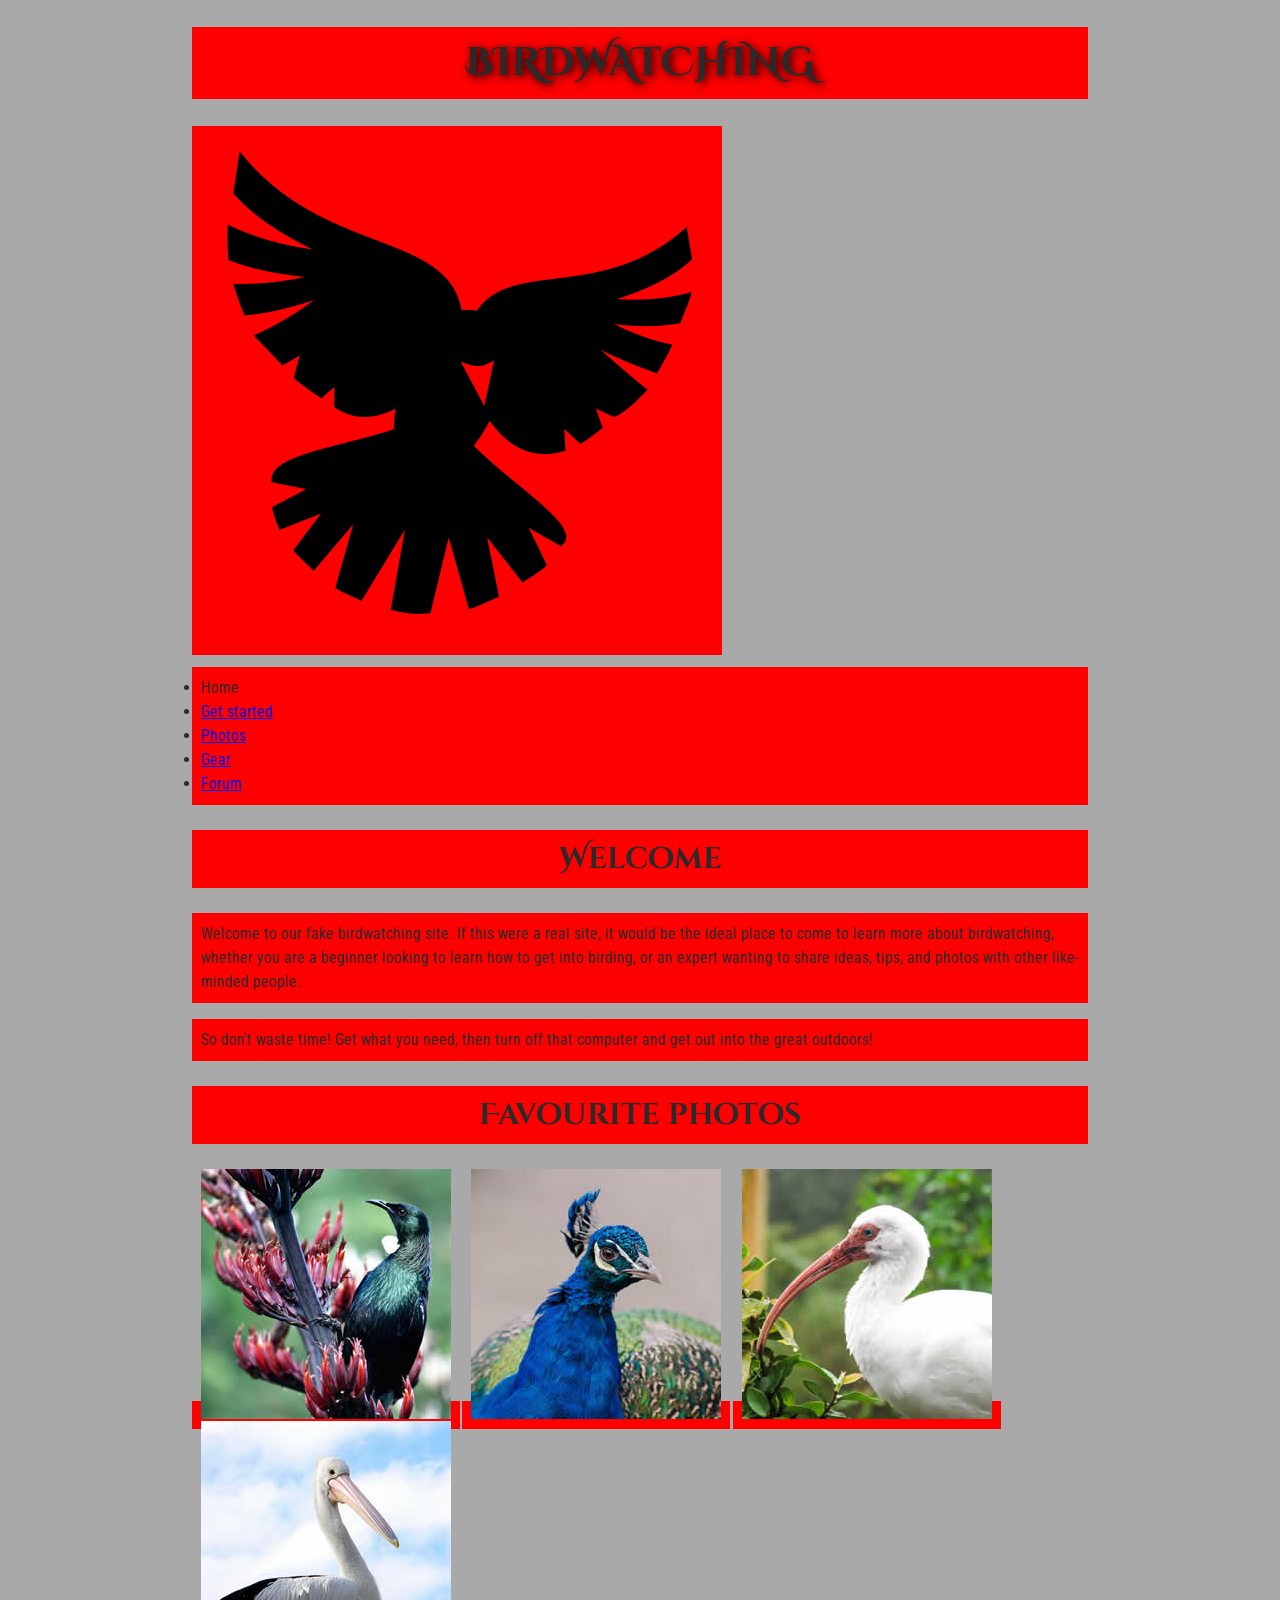
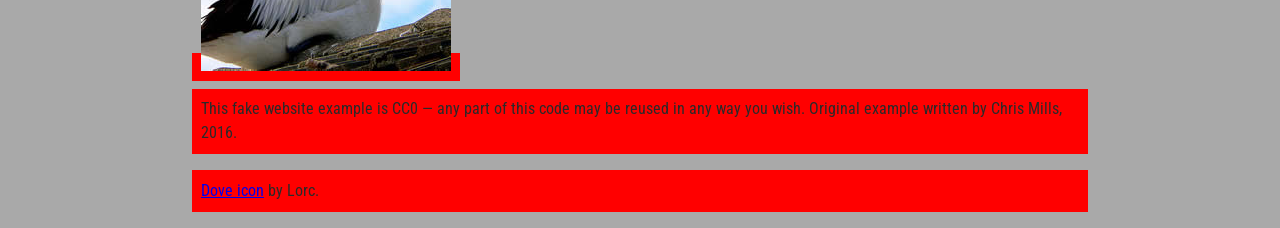
<file: assets/index.html>
<!DOCTYPE html>
<html lang="en">
  <head>
    <meta charset="utf-8">
    <title>Birdwatching</title>
    <link href="https://fonts.googleapis.com/css?family=Roboto+Condensed:300%7CCinzel+Decorative:700" rel="stylesheet">
<style>
  /* || General setup */

html, body {
  margin: 0;
  padding: 0;
}

html {
  font-size: 10px;
  background-color: #a9a9a9;
}

body {
  width: 70%;
  min-width: 800px;
  margin: 0 auto;
}

/* || typography */

h1, h2, h3 {
  font-family: 'Cinzel Decorative', cursive;
  color: #2a2a2a;
}

p, input, li {
  font-family: 'Roboto Condensed', sans-serif;
  color: #2a2a2a;
}

h1 {
  font-size: 4rem;
  text-align: center;
  text-shadow: 2px 2px 10px black;
}

h2 {
  font-size: 3rem;
  text-align: center;
}

h3 {
  font-size: 2.2rem;
}

p, li {
  font-size: 1.6rem;
  line-height: 1.5;
}

/* || header layout */

header {
  margin-bottom: 10px;
  display: flex;
  flex-flow: row wrap;
}

body > * {
  background-color: red;
  padding: 1%;
}

main, header, nav, article, aside, footer, section {
  background-color: rgba(0,255,0,0.5);
  padding: 1%;
}

h1 {
  flex: 5;
  text-transform: uppercase;
}

header img {
  display: block;
  height: 60px;
  padding-top: 20.15px;
}

nav {
  height: 50px;
  flex: 100%;
  display: flex;
}

nav ul {
  padding: 0;
  list-style-type: none;
  flex: 2;
  display: flex;
}

nav li {
  display: inline;
  text-align: center;
  flex: 1;
}

nav a, nav span {
  display: inline-block;
  font-size: 2rem;
  height: 3rem;
  line-height: 1.7;
  text-transform: uppercase;
  text-decoration: none;
  color: black;

}

/* || main layout */

main {
  display: flex;
}

article, section {
  flex: 4;
}

aside {
  flex: 1;
  margin-left: 10px;
  padding: 1%;
}

aside a {
  display: block;
  float: left;
  width: 50%;
}

aside img {
  max-width: 100%;
}

footer {
  margin-top: 10px;
}

</style>
    <!--[if lt IE 9]>
      <script src="https://cdnjs.cloudflare.com/ajax/libs/html5shiv/3.7.3/html5shiv.js"></script>
    <![endif]-->
  </head>

  <body>

      <h1>Birdwatching</h1>
      <img src="dove.png" alt="a simple dove logo">


      <ul>
        <li><span>Home</span></li>
        <li><a href="#">Get started</a></li>
        <li><a href="#">Photos</a></li>
        <li><a href="#">Gear</a></li>
        <li><a href="#">Forum</a></li>
      </ul>


      <h2>Welcome</h2>

      <p>Welcome to our fake birdwatching site. If this were a real site, it would be the ideal place to come to learn more about birdwatching, whether you are a beginner looking to learn how to get into birding, or an expert wanting to share ideas, tips, and photos with other like-minded people.</p>

      <p>So don't waste time! Get what you need, then turn off that computer and get out into the great outdoors!</p>

      <h2>Favourite photos</h2>

      <a href="favorite-1.jpg"><img src="favorite-1_th.jpg" alt="Small black bird, black claws, long black slender beak, links to larger version of the image"></a>
      <a href="favorite-2.jpg"><img src="favorite-2_th.jpg" alt="Top half of a pretty bird with bright blue plumage on neck, light colored beak, blue headdress, links to larger version of the image"></a>
      <a href="favorite-3.jpg"><img src="favorite-3_th.jpg" alt="Top half of a large bird with white plumage, very long curved narrow light colored break, links to larger version of the image"></a>
      <a href="favorite-4.jpg"><img src="favorite-4_th.jpg" alt="Large bird, mostly white plumage with black plumage on back and rear, long straight white beak, links to larger version of the image"></a>


      <p>This fake website example is CC0 — any part of this code may be reused in any way you wish. Original example written by Chris Mills, 2016.</p>

      <p><a href="http://game-icons.net/lorc/originals/dove.html">Dove icon</a> by Lorc.</p>

  </body>
</html>
</file>
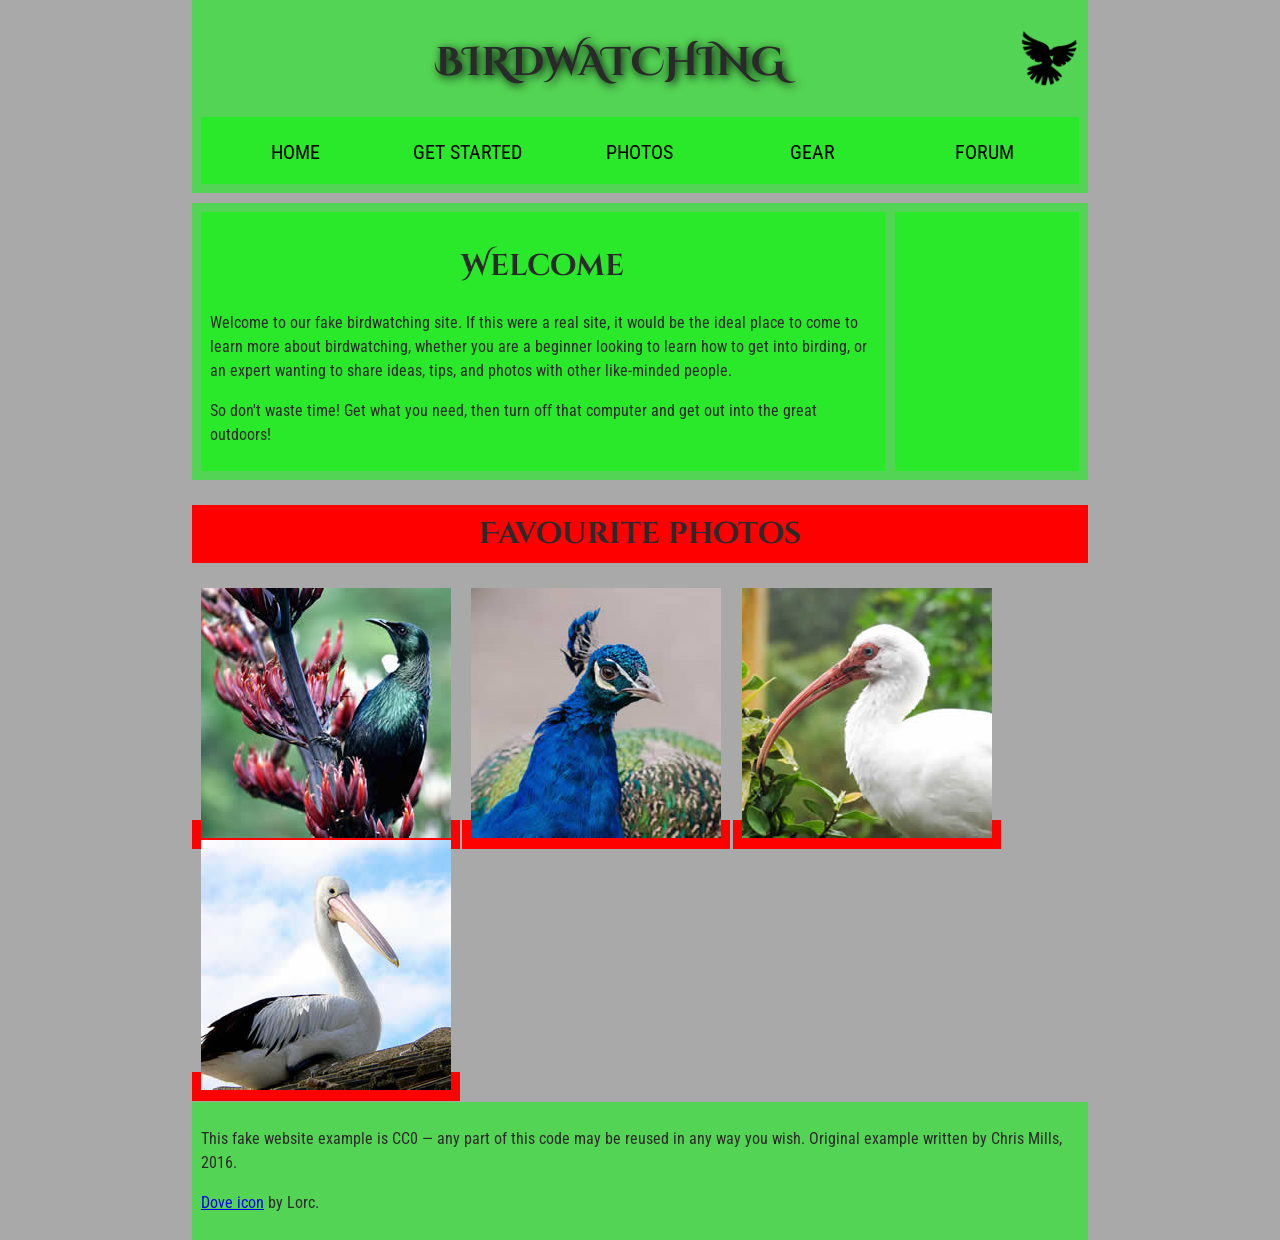
<file: Part 2/index.html>
<!DOCTYPE html>
<html lang="en">
  <head>
    <meta charset="utf-8">
    <title>Birdwatching</title>
    <link href="https://fonts.googleapis.com/css?family=Roboto+Condensed:300%7CCinzel+Decorative:700" rel="stylesheet">
<style>
  /* || General setup */

html, body {
  margin: 0;
  padding: 0;
}

html {
  font-size: 10px;
  background-color: #a9a9a9;
}

body {
  width: 70%;
  min-width: 800px;
  margin: 0 auto;
}

/* || typography */

h1, h2, h3 {
  font-family: 'Cinzel Decorative', cursive;
  color: #2a2a2a;
}

p, input, li {
  font-family: 'Roboto Condensed', sans-serif;
  color: #2a2a2a;
}

h1 {
  font-size: 4rem;
  text-align: center;
  text-shadow: 2px 2px 10px black;
}

h2 {
  font-size: 3rem;
  text-align: center;
}

h3 {
  font-size: 2.2rem;
}

p, li {
  font-size: 1.6rem;
  line-height: 1.5;
}

/* || header layout */

header {
  margin-bottom: 10px;
  display: flex;
  flex-flow: row wrap;
}

body > * {
  background-color: red;
  padding: 1%;
}

main, header, nav, article, aside, footer, section {
  background-color: rgba(0,255,0,0.5);
  padding: 1%;
}

h1 {
  flex: 5;
  text-transform: uppercase;
}

header img {
  display: block;
  height: 60px;
  padding-top: 20.15px;
}

nav {
  height: 50px;
  flex: 100%;
  display: flex;
}

nav ul {
  padding: 0;
  list-style-type: none;
  flex: 2;
  display: flex;
}

nav li {
  display: inline;
  text-align: center;
  flex: 1;
}

nav a, nav span {
  display: inline-block;
  font-size: 2rem;
  height: 3rem;
  line-height: 1.7;
  text-transform: uppercase;
  text-decoration: none;
  color: black;

}

/* || main layout */

main {
  display: flex;
}

article, section {
  flex: 4;
}

aside {
  flex: 1;
  margin-left: 10px;
  padding: 1%;
}

aside a {
  display: block;
  float: left;
  width: 50%;
}

aside img {
  max-width: 100%;
}

footer {
  margin-top: 10px;
}

</style>
    <!--[if lt IE 9]>
      <script src="https://cdnjs.cloudflare.com/ajax/libs/html5shiv/3.7.3/html5shiv.js"></script>
    <![endif]-->
  </head>
  <body>
  <header>
      <h1>Birdwatching</h1>
      <img src="dove.png" alt="a simple dove logo">

    <nav>
      <ul>
        <li><span>Home</span></li>
        <li><a href="#">Get started</a></li>
        <li><a href="#">Photos</a></li>
        <li><a href="#">Gear</a></li>
        <li><a href="#">Forum</a></li>
      </ul>
    </nav>
</header>
    <main>
      <article>
      <h2>Welcome</h2>

      <p>Welcome to our fake birdwatching site. If this were a real site, it would be the ideal place to come to learn more about birdwatching, whether you are a beginner looking to learn how to get into birding, or an expert wanting to share ideas, tips, and photos with other like-minded people.</p>

      <p>So don't waste time! Get what you need, then turn off that computer and get out into the great outdoors!</p>
      </article>
      <aside>
    </main>
      <h2>Favourite photos</h2>

      <a href="favorite-1.jpg"><img src="favorite-1_th.jpg" alt="Small black bird, black claws, long black slender beak, links to larger version of the image"></a>
      <a href="favorite-2.jpg"><img src="favorite-2_th.jpg" alt="Top half of a pretty bird with bright blue plumage on neck, light colored beak, blue headdress, links to larger version of the image"></a>
      <a href="favorite-3.jpg"><img src="favorite-3_th.jpg" alt="Top half of a large bird with white plumage, very long curved narrow light colored break, links to larger version of the image"></a>
      <a href="favorite-4.jpg"><img src="favorite-4_th.jpg" alt="Large bird, mostly white plumage with black plumage on back and rear, long straight white beak, links to larger version of the image"></a>
      </aside>
      <footer>
      <p>This fake website example is CC0 — any part of this code may be reused in any way you wish. Original example written by Chris Mills, 2016.</p>

      <p><a href="http://game-icons.net/lorc/originals/dove.html">Dove icon</a> by Lorc.</p>
    </footer>
  </body>
</html>
</file>
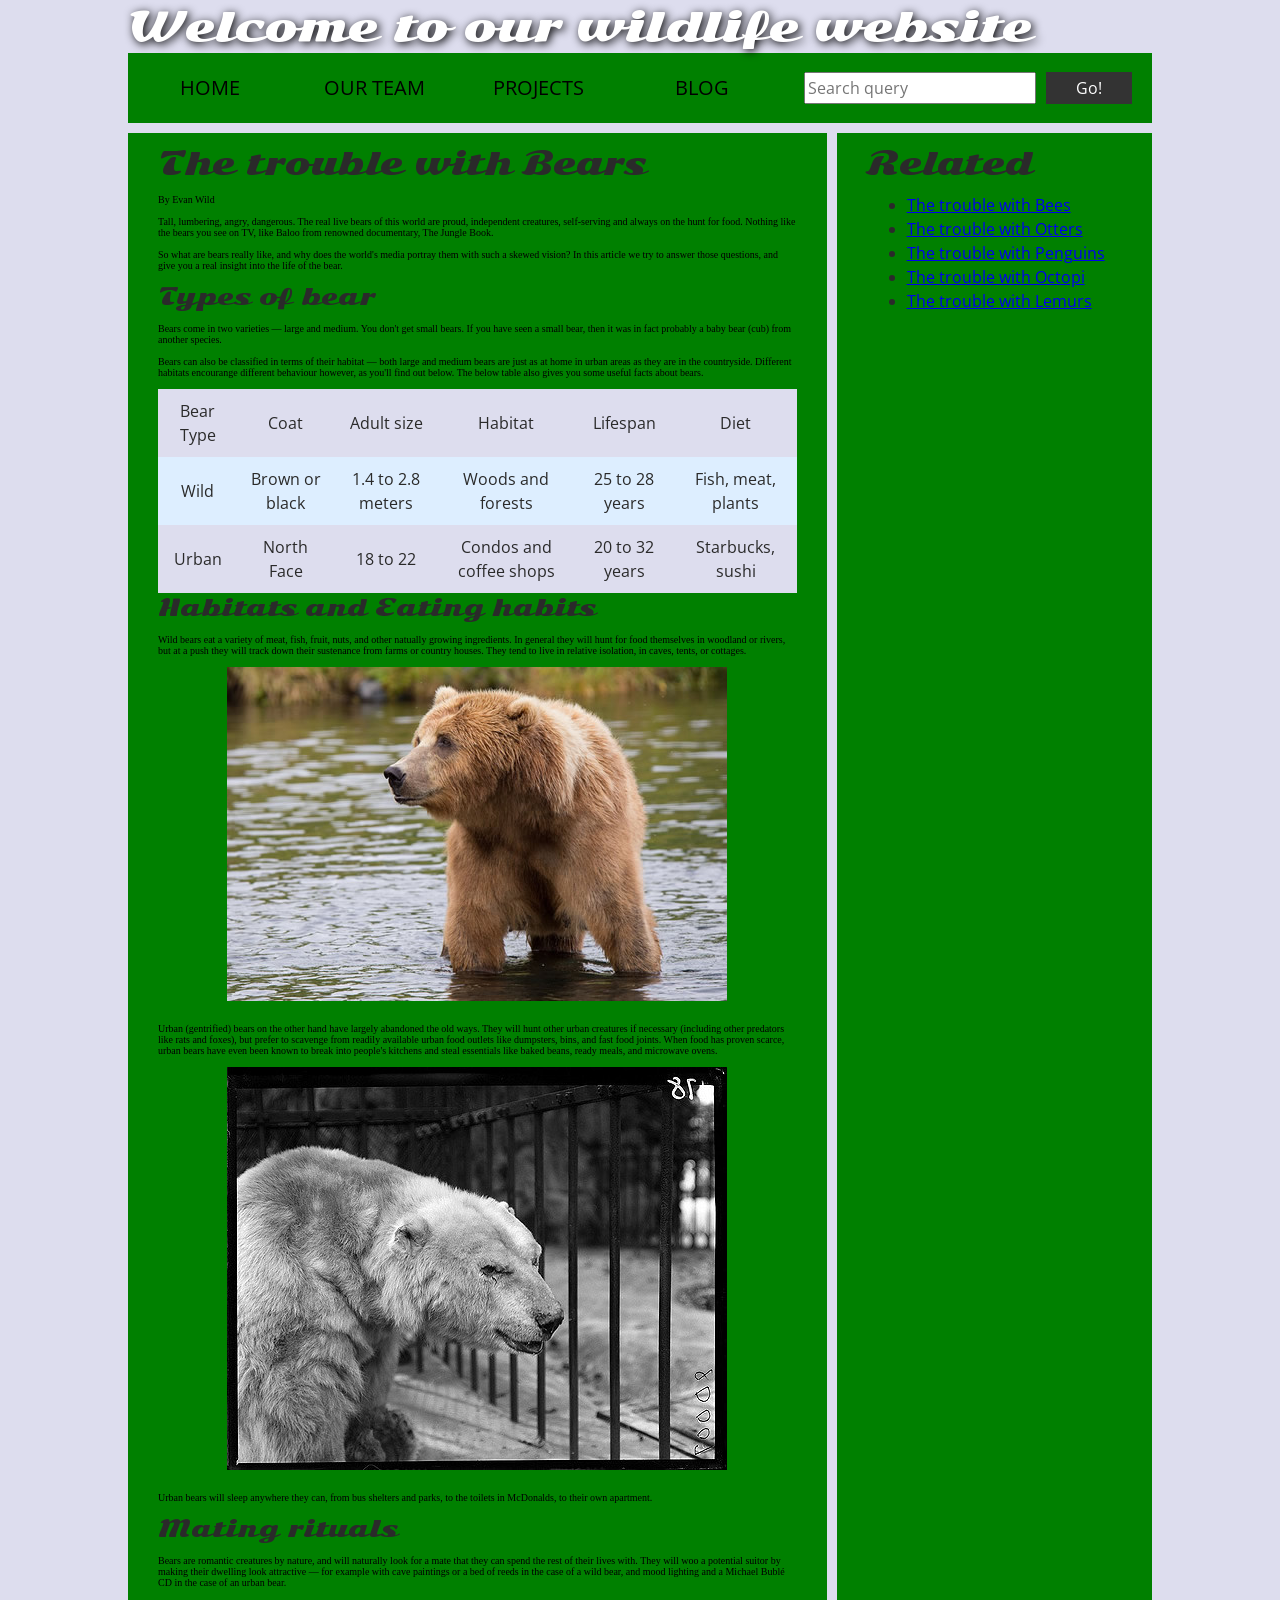
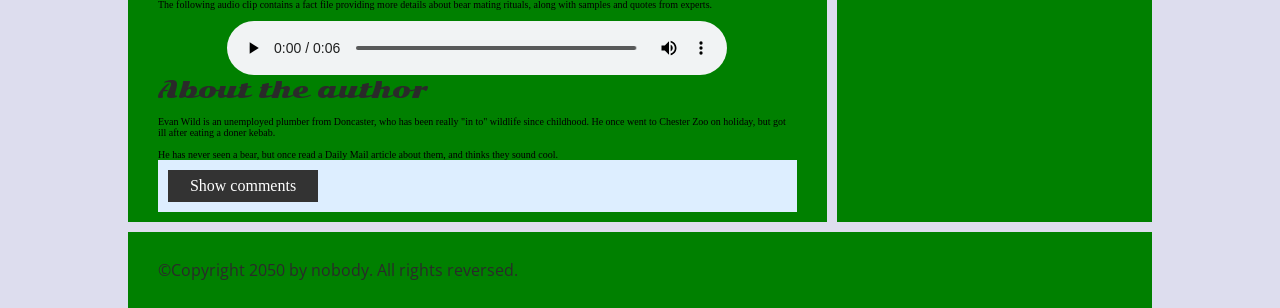
<file: assessment-files (1)/assessment-files/index.html>
<!DOCTYPE html>
<html>
  <head>
    <meta charset="utf-8">

    <title>Accessibility assessment</title>
    <link href="https://fonts.googleapis.com/css?family=Open+Sans+Condensed:300|Sonsie+One" rel="stylesheet" type="text/css">
    <link rel="stylesheet" href="style.css">

    <!-- the below three lines are a fix to get HTML5 semantic elements working in old versions of Internet Explorer-->
    <!--[if lt IE 9]>
      <script src="http://html5shiv.googlecode.com/svn/trunk/html5.js"></script>
    <![endif]-->
  </head>

  <body>
    <div class="header">
      <font size="7">Welcome to our wildlife website</font>
    </div>

    <div class="nav">
      <ul>
        <li><a href="#">Home</a></li>
        <li><a href="#">Our team</a></li>
        <li><a href="#">Projects</a></li>
        <li><a href="#">Blog</a></li>
      </ul>

      <form class="search">
        <input type="search" name="q" placeholder="Search query">
        <input type="submit" value="Go!">
      </form>
    </div>

    <main>
      <article>
        <font size="6">The trouble with Bears</font>
        <br><br>
        By Evan Wild
        <br><br>
        Tall, lumbering, angry, dangerous. The real live bears of this world are proud, independent creatures, self-serving and always on the hunt for food. Nothing like the bears you see on TV, like Baloo from renowned documentary, The Jungle Book.
        <br><br>
        So what are bears really like, and why does the world's media portray them with such a skewed vision? In this article we try to answer those questions, and give you a real insight into the life of the bear.
        <br><br>
        <font size="5">Types of bear</font>
        <br><br>
        Bears come in two varieties — large and medium. You don't get small bears. If you have seen a small bear, then it was in fact probably a baby bear (cub) from another species.
        <br><br>
        Bears can also be classified in terms of their habitat — both large and medium bears are just as at home in urban areas as they are in the countryside. Different habitats encourange different behaviour however, as you'll find out below. The below table also gives you some useful facts about bears.
        <br><br>
        <table>
          <thead>
            <tr>
              <td>Bear Type</td>
              <td>Coat</td>
              <td>Adult size</td>
              <td>Habitat</td>
              <td>Lifespan</td>
              <td>Diet</td>
            </tr>
          </thead>
          <tbody>
            <tr>
              <td>Wild</td>
              <td>Brown or black</td>
              <td>1.4 to 2.8 meters</td>
              <td>Woods and forests</td>
              <td>25 to 28 years</td>
              <td>Fish, meat, plants</td>
            </tr>
            <tr>
              <td>Urban</td>
              <td>North Face</td>
              <td>18 to 22</td>
              <td>Condos and coffee shops</td>
              <td>20 to 32 years</td>
              <td>Starbucks, sushi</td>
            </tr>
          </tbody>
        </table>

        <font size="5">Habitats and Eating habits</font>
        <br><br>
        Wild bears eat a variety of meat, fish, fruit, nuts, and other natually growing ingredients. In general they will hunt for food themselves in woodland or rivers, but at a push they will track down their sustenance from farms or country houses. They tend to live in relative isolation, in caves, tents, or cottages.
        <br><br>
        <img src="media/wild-bear.jpg">
        <br><br>
        Urban (gentrified) bears on the other hand have largely abandoned the old ways. They will hunt other urban creatures if necessary (including other predators like rats and foxes), but prefer to scavenge from readily available urban food outlets like dumpsters, bins, and fast food joints. When food has proven scarce, urban bears have even been known to break into people's kitchens and steal essentials like baked beans, ready meals, and microwave ovens.
        <br><br>
        <img src="media/urban-bear.jpg">
        <br><br>
        Urban bears will sleep anywhere they can, from bus shelters and parks, to the toilets in McDonalds, to their own apartment.
        <br><br>
        <font size="5">Mating rituals</font>
        <br><br>
        Bears are romantic creatures by nature, and will naturally look for a mate that they can spend the rest of their lives with. They will woo a potential suitor by making their dwelling look attractive — for example with cave paintings or a bed of reeds in the case of a wild bear, and mood lighting and a Michael Bublé CD in the case of an urban bear.
        <br><br>
        The following audio clip contains a fact file providing more details about bear mating rituals, along with samples and quotes from experts.
        <br><br>
        <audio controls>
          <source src="media/bear.mp3" type="audio/mp3">
          <source src="media/bear.ogg" type="audio/ogg">
          <p>It looks like your browser doesn't support HTML5 audio players.</p>
        </audio>

        <aside>

          <font size="5">About the author</font>
        <br><br>
          Evan Wild is an unemployed plumber from Doncaster, who has been really "in to" wildlife since childhood. He once went to Chester Zoo on holiday, but got ill after eating a doner kebab.
        <br><br>
          He has never seen a bear, but once read a Daily Mail article about them, and thinks they sound cool.

        </aside>
        <section class="comments">
          <div class="show-hide">Show comments</div>

          <div class="comment-wrapper">

            <font size="6">Add comment</font>

            <form class="comment-form">
              <div class="flex-pair">
                Your name:
                <input type="text" name="name" id="name" placeholder="Enter your name">
              </div>
              <div class="flex-pair">
                Your comment:
                <input type="text" name="comment" id="comment" placeholder="Enter your comment">
              </div>
              <div>
                <input type="submit" value="Submit comment">
              </div>
            </form>

            <font size="6">Comments</font>

            <ul class="comment-container">

              <li>

                <p>Bob Fossil</p>

                <p>Oh I am so glad you taught me all about the big brown angry guys in the woods. With their sniffing little noses and their bad attitudes, they can sure be a menace — I was thinking of putting them all in a truck and driving them outta here. I run a zoo, you know.</p>

              </li>

            </ul>

          </div>
        </section>
      </article>

      <div class="secondary">
        <font size="6">Related</font>

        <ul>
          <li><a href="#">The trouble with Bees</a></li>
          <li><a href="#">The trouble with Otters</a></li>
          <li><a href="#">The trouble with Penguins</a></li>
          <li><a href="#">The trouble with Octopi</a></li>
          <li><a href="#">The trouble with Lemurs</a></li>
        </ul>
      </div>
    </main>

    <footer>
      <p>©Copyright 2050 by nobody. All rights reversed.</p>
    </footer>

    <script src="main.js"></script>

  </body>
</html>
</file>
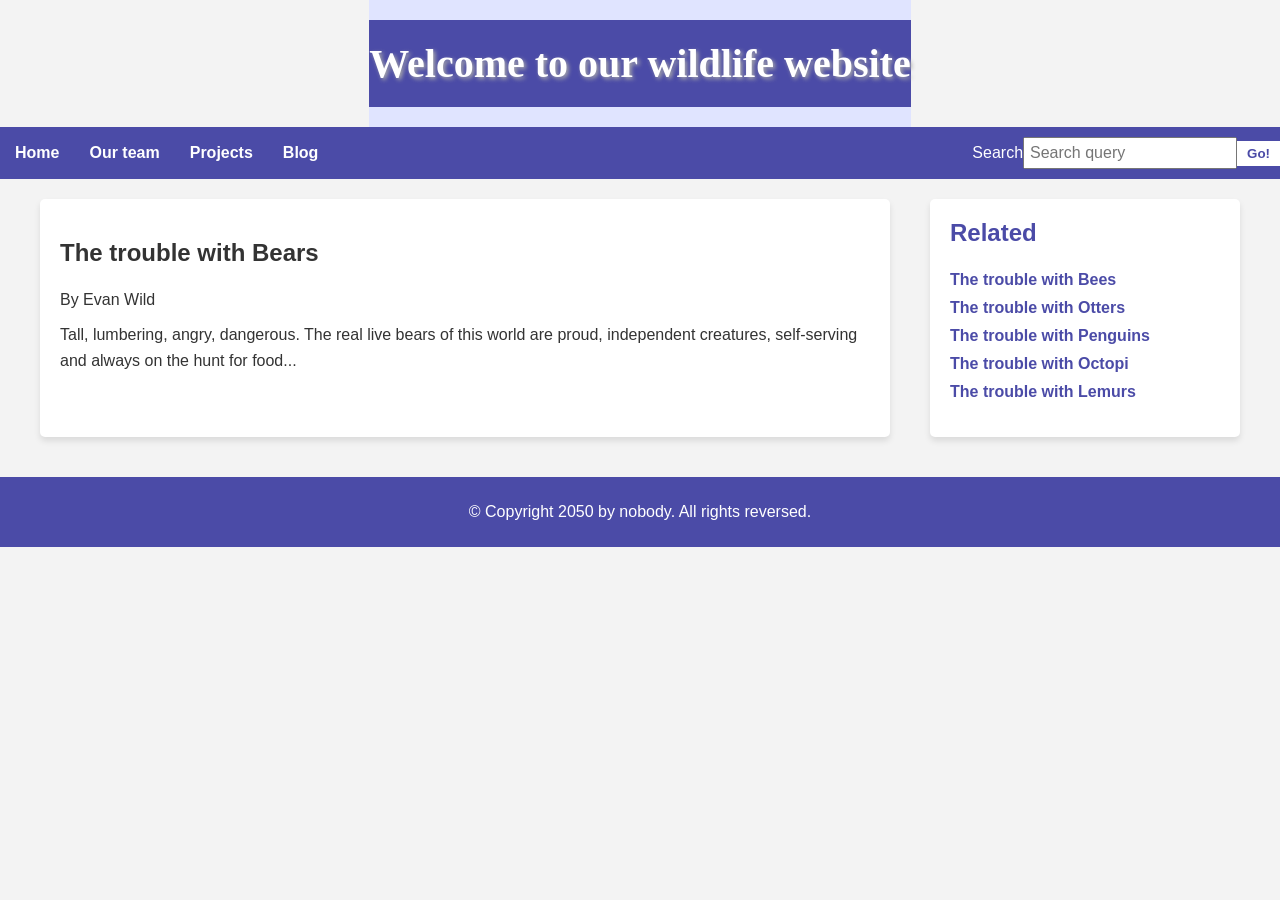
<file: assignment5-files/assessment-files/index.html>
<!--
Name: Thurkeesh Nagarupan
Filename:index.html
Date: 10th December 2024
Course: INFT1206
-->
<!DOCTYPE html>
<html lang="en">
<head>
  <meta charset="UTF-8">
  <meta name="viewport" content="width=device-width, initial-scale=1.0">
  <title>Accessibility Assessment</title>
  <link href="https://fonts.googleapis.com/css?family=Open+Sans+Condensed:300|Sonsie+One" rel="stylesheet">
  <link rel="stylesheet" href="style.css">
  <style>
    /* Extra styling to match the layout and design */
    body {
      display: flex;
      flex-direction: column;
      align-items: center;
      background-color: #f3f3f3;
      color: #333;
      margin: 0;
      font-family: Arial, sans-serif;
    }

    header h1 {
      font-size: 2.5rem;
      text-align: center;
      color: white;
      background: #4b4ba7;
      margin: 0;
      padding: 20px 0;
      text-shadow: 2px 2px 4px #aaa;
    }

    nav {
      display: flex;
      justify-content: space-between;
      align-items: center;
      background-color: #4b4ba7;
      color: white;
      padding: 10px 20px;
      width: 100%;
    }

    nav ul {
      display: flex;
      list-style: none;
      margin: 0;
      padding: 0;
    }

    nav ul li {
      margin: 0 15px;
    }

    nav ul li a {
      color: white;
      text-decoration: none;
      font-weight: bold;
    }

    nav .search {
      display: flex;
      align-items: center;
    }

    nav .search input {
      padding: 5px;
      font-size: 1rem;
    }

    nav .search button {
      padding: 5px 10px;
      background-color: white;
      color: #4b4ba7;
      border: none;
      font-weight: bold;
      cursor: pointer;
    }

    main {
      display: flex;
      flex-wrap: wrap;
      gap: 20px;
      max-width: 1200px;
      margin: 20px auto;
    }

    article {
      flex: 3;
      background: #fff;
      padding: 20px;
      border-radius: 5px;
      box-shadow: 0 4px 6px rgba(0, 0, 0, 0.1);
    }

    aside {
      flex: 1;
      background: #fff;
      padding: 20px;
      border-radius: 5px;
      box-shadow: 0 4px 6px rgba(0, 0, 0, 0.1);
    }

    aside h3 {
      margin-top: 0;
      font-size: 1.5rem;
      color: #4b4ba7;
    }

    aside ul {
      list-style: none;
      padding: 0;
    }

    aside ul li {
      margin-bottom: 10px;
    }

    aside ul li a {
      color: #4b4ba7;
      text-decoration: none;
      font-weight: bold;
    }

    aside ul li a:hover {
      text-decoration: underline;
    }

    footer {
      background-color: #4b4ba7;
      color: white;
      padding: 10px;
      text-align: center;
      width: 100%;
    }
  </style>
</head>
<body>
  <header>
    <h1>Welcome to our wildlife website</h1>
  </header>

  <nav>
    <ul>
      <li><a href="#">Home</a></li>
      <li><a href="#">Our team</a></li>
      <li><a href="#">Projects</a></li>
      <li><a href="#">Blog</a></li>
    </ul>
    <form class="search">
      <label for="search-query" class="sr-only">Search</label>
      <input type="search" id="search-query" name="q" placeholder="Search query">
      <button type="submit">Go!</button>
    </form>
  </nav>

  <main>
    <article>
      <h2>The trouble with Bears</h2>
      <p>By Evan Wild</p>
      <p>
        Tall, lumbering, angry, dangerous. The real live bears of this world are proud, independent creatures, 
        self-serving and always on the hunt for food...
      </p>
      <!-- Article Content -->
    </article>

    <aside>
      <h3>Related</h3>
      <ul>
        <li><a href="#">The trouble with Bees</a></li>
        <li><a href="#">The trouble with Otters</a></li>
        <li><a href="#">The trouble with Penguins</a></li>
        <li><a href="#">The trouble with Octopi</a></li>
        <li><a href="#">The trouble with Lemurs</a></li>
      </ul>
    </aside>
  </main>

  <footer>
    <p>© Copyright 2050 by nobody. All rights reversed.</p>
  </footer>

  <script src="main.js"></script>
</body>
</html>
</file>
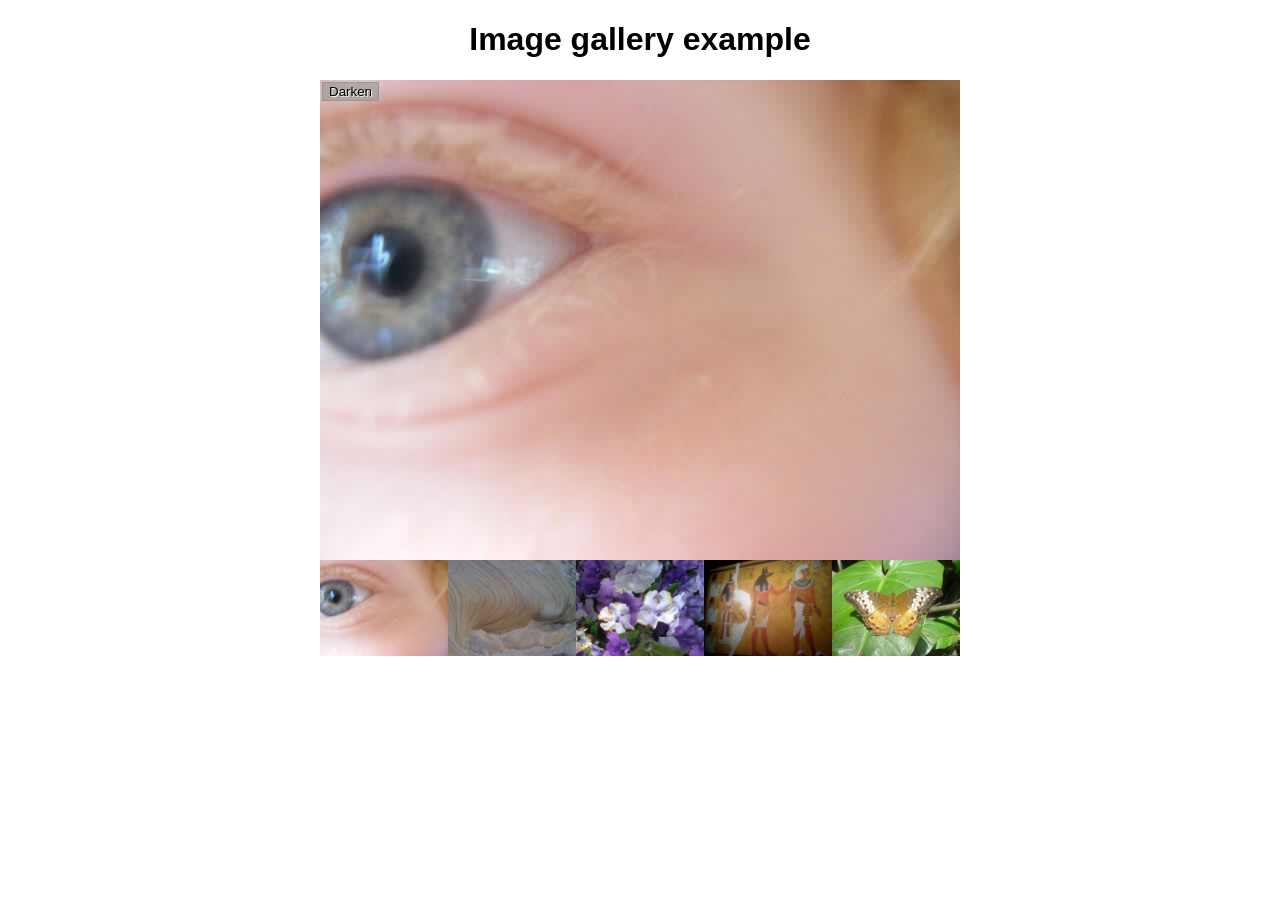
<file: gallery-start/gallery-start/index.html>
<!--

         Name: Thurkeesh Nagarupan

         File: filename.html

         Date: December 2st 2024

         This is basically a image gallery

-->

<!DOCTYPE html>
<html lang="en-us">
  <head>
    <meta charset="utf-8">

    <title>Image gallery</title>

    <link rel="stylesheet" href="style.css">
    
  </head>

  <body>
    <h1>Image gallery example</h1>

    <div class="full-img">
      <img class="displayed-img" src="images/pic1.jpg" alt="Closeup of a human eye">
      <div class="overlay"></div>
      <button class="dark">Darken</button>
    </div>

    <div class="thumb-bar">


    </div>
    <script src="main.js"></script>
  </body>
</html>
</file>
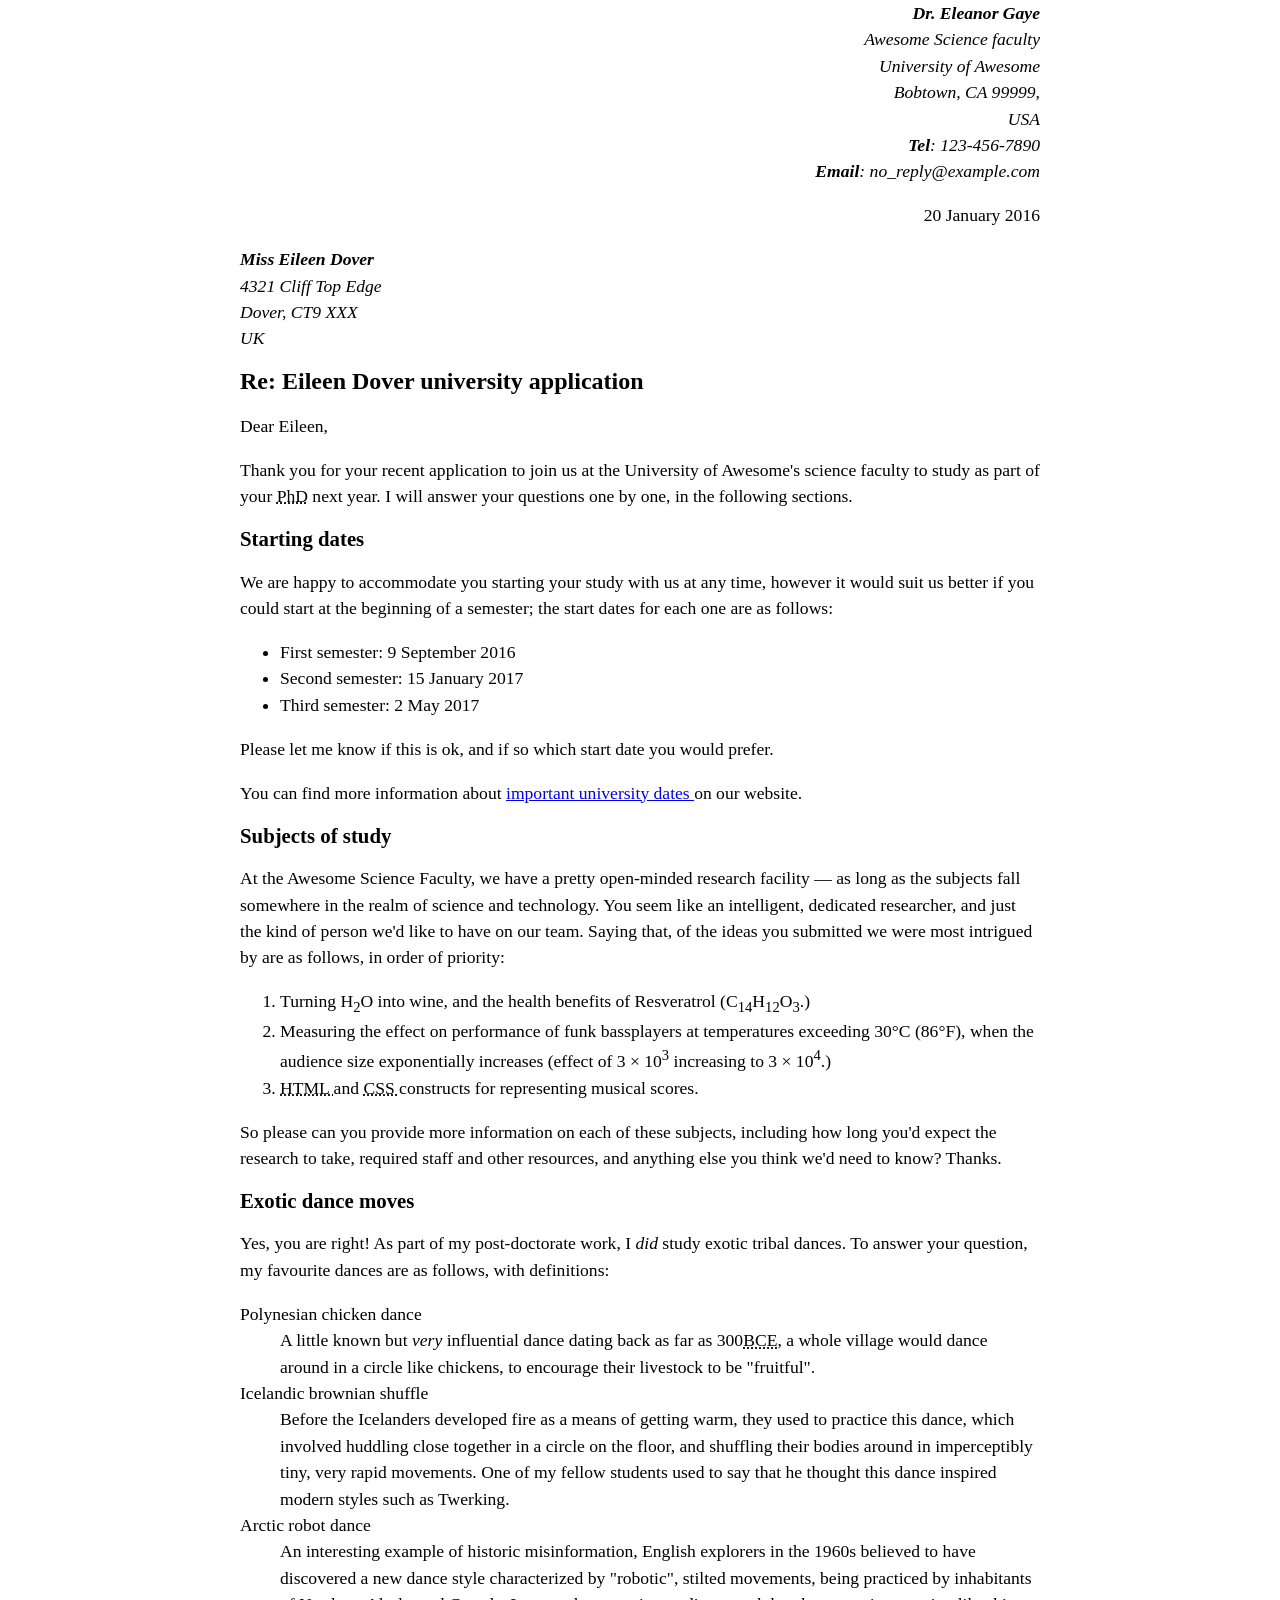
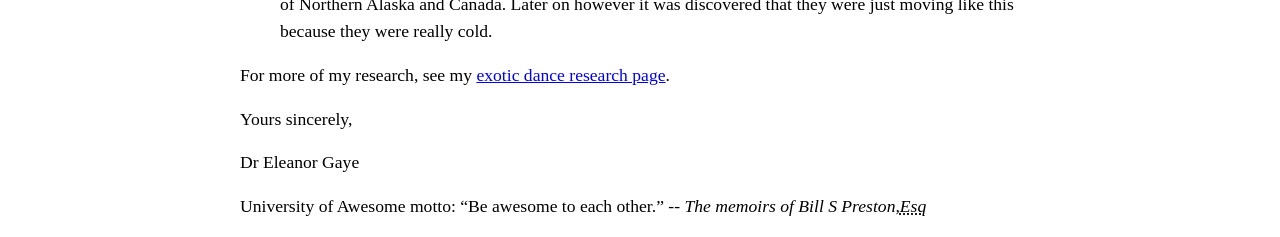
<file: lab1/part1/index.html>
<!--
Name: Thurkeesh Nagarupan
Filename:index.html
Date: 20 Sept 2024
Course: INFT1206
Description: Marking up a letter
Tel: 123-456-7890
Email: no_reply@example.com
-->
<!DOCTYPE html>
<html lang="en">
<head>
    <meta charset="utf-8">
    <meta name="author" content="Dr. Eleanor Gaye">
    <title>Awesome science application correspondence</title>
    <style>
    body {
        max-width: 800px;
        margin: 0 auto;
    }

    .sender-column {
        text-align: right;
    }

    h1 {
        font-size: 1.5em;
    }

    h2 {
        font-size: 1.3em;
    }

    p,ul,ol,dl,address {
     font-size: 1.1em;

    }

    p, li, dd, dt, address {
        line-height: 1.5;
    }
    </style>
</head>
<body>
    <address class="sender-column">
    <strong>Dr. Eleanor Gaye</strong><br>
    Awesome Science faculty<br>
    University of Awesome<br>
    Bobtown, CA 99999,<br>
    USA<br>
    <strong>Tel</strong>: 123-456-7890<br>
    <strong>Email</strong>: no_reply@example.com
</address>

<p class ="sender-column"><time datetime="2016-01-20">20 January 2016</time></p>
    
    <address>
<strong>Miss Eileen Dover</strong><br>
    4321 Cliff Top Edge<br>
    Dover, CT9 XXX<br>
    UK
</address>
<!-- This <h1> is the header for the letter and it ends it with </h1>
-->
<h1>Re: Eileen Dover university application</h1>
<!-- This is <p> basically makes it a paragraph
-->
<p>Dear Eileen,</p>

<p>Thank you for your recent application to join us at the University of Awesome's science faculty to study as part of your <abbr title="Doctor of philosophy">PhD</abbr> next year. I will answer your questions one by one, in the following sections.</p>
<!-- This is <h2> which is the subheader
-->
<h2>Starting dates</h2>

<p>We are happy to accommodate you starting your study with us at any time, however it would suit us better if you could start at the beginning of a semester; the start dates for each one are as follows:</p>
<!-- This is a unordered list which is basically bullet points
-->
    
<ul>
    <li>First semester: 9 September 2016</li>
    <li>Second semester: 15 January 2017</li>
    <li>Third semester: 2 May 2017</li>
</ul>
    
<p>Please let me know if this is ok, and if so which start date you would prefer.</p>
<!-- This is to hyper link the words so the user can access it
-->
<p>You can find more information about <a href="https://www.importantUniversityDates.com" title="Look out for important dates for the university">important university dates </a> on our website.</p>

<h2>Subjects of study</h2>

<p>At the Awesome Science Faculty, we have a pretty open-minded research facility — as long as the subjects fall somewhere in the realm of science and technology. You seem like an intelligent, dedicated researcher, and just the kind of person we'd like to have on our team. Saying that, of the ideas you submitted we were most intrigued by are as follows, in order of priority:</p>
<!-- The <ol> is basically a ordered list and the <li> lists them
-->
<ol>
    <li>Turning H<sub>2</sub>O into wine, and the health benefits of Resveratrol (C<sub>14</sub>H<sub>12</sub>O<sub>3</sub>.)</li>
    <li>Measuring the effect on performance of funk bassplayers at temperatures exceeding 30°C (86°F), when the audience size exponentially increases (effect of 3 × 10<sup>3</sup> increasing to 3 × 10<sup>4</sup>.)</li>
    <li><abbr title = "Hyper Text Markup Language"> HTML </abbr> and <abbr title = "Cascading style sheets"> CSS </abbr> constructs for representing musical scores.</li>
</ol>
<p>So please can you provide more information on each of these subjects, including how long you'd expect the research to take, required staff and other resources, and anything else you think we'd need to know? Thanks.</p>


<h2>Exotic dance moves</h2>

<p>Yes, you are right! As part of my post-doctorate work, I <em>did</em> study exotic tribal dances. To answer your question, my favourite dances are as follows, with definitions:</p>

<dl>
    <dt>Polynesian chicken dance</dt>
    <dd>A little known but <em>very</em> influential dance dating back as far as 300<abbr title="Before common Era">BCE</abbr>, a whole village would dance around in a circle like chickens, to encourage their livestock to be "fruitful".</dd>
    <dt>Icelandic brownian shuffle</dt>
    <dd>Before the Icelanders developed fire as a means of getting warm, they used to practice this dance, which involved huddling close together in a circle on the floor, and shuffling their bodies around in imperceptibly tiny, very rapid movements. One of my fellow students used to say that he thought this dance inspired modern styles such as Twerking.</dd>
    <dt>Arctic robot dance</dt>
    <dd>An interesting example of historic misinformation, English explorers in the 1960s believed to have discovered a new dance style characterized by "robotic", stilted movements, being practiced by inhabitants of Northern Alaska and Canada. Later on however it was discovered that they were just moving like this because they were really cold.</dd>
</dl>

<p>For more of my research, see my <a href="http://www.example.com" aria-label="Dr Gaye's exotic dance research">exotic dance research page</a>.</p>

<p>Yours sincerely,</p>
    
<p>Dr Eleanor Gaye</p>
<p>University of Awesome motto: <q>Be awesome to each other.</q> -- <cite>The memoirs of Bill S Preston,<abbr title="Esquire">Esq</abbr></cite></p>
    </body>
</html>
</file>
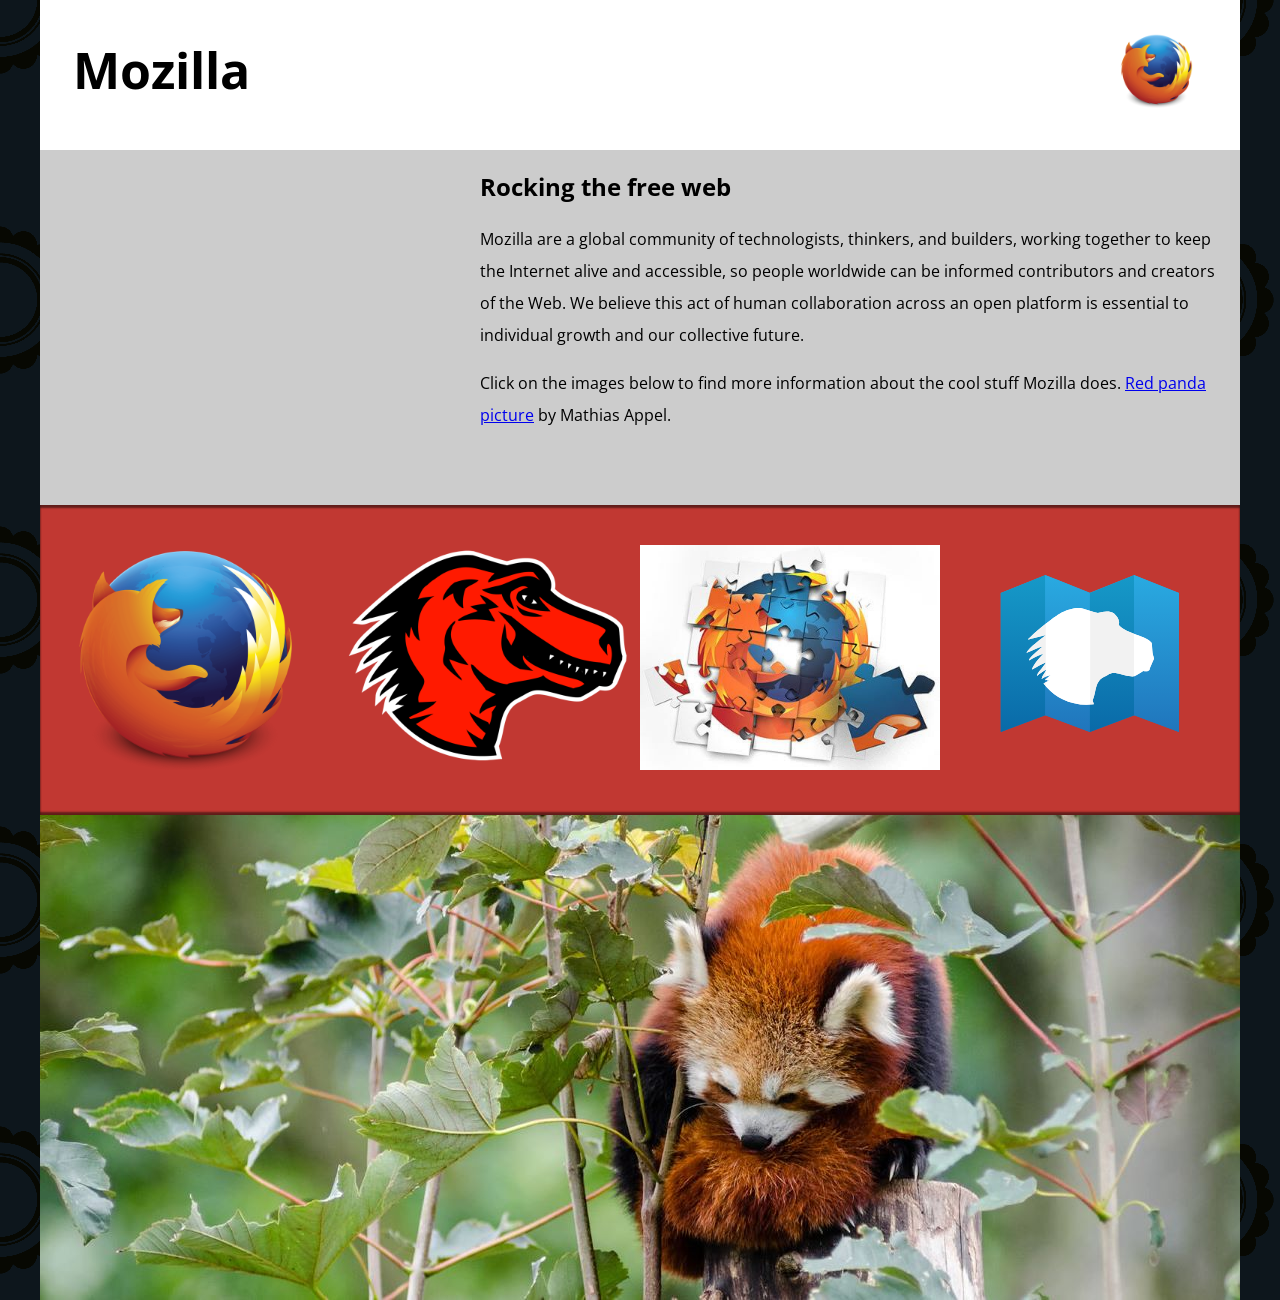
<file: lab2/part1/index.html>
<!--
Name: Thurkeesh Nagarupan
Filename:index.html
Date: 4th October 2024
Course: INFT1206
Description: Mozilla splash page
Tel: 123-456-7890
Email: no_reply@example.com
-->
<!DOCTYPE html>
<html lang="en-US">
  <head>
    <meta charset="utf-8">
    <meta name="viewport" content="width=device-width">
    <title>Mozilla splash page</title>
    <link href='https://fonts.googleapis.com/css?family=Open+Sans:400,700' rel='stylesheet' type='text/css'>
    <style>
      
      /* header and body setup */

      html {
        font-family: 'Open Sans', sans-serif;
        background: url(pattern.png);
      }

      body {
        width: 100%;
        max-width: 1200px;
        margin: 0 auto;
        background-color: white;
        position: relative;
      }

      /* Header styling */

      header {
        height: 150px;
      }

      header img {
        width: 100px;
        position: absolute;
        right: 32.5px;
        top: 32.5px;
      }

      h1 {
        font-size: 50px;
        line-height: 140px;
        margin: 0 0 0 32.5px;
      }

      /* main section and video styling */

      main {
        background: #ccc;
      }

      article {
        padding: 20px;
      }

      h2 {
        margin-top: 0;
      }

      p {
        line-height: 2;
      }

      iframe {
        float: left;
        margin: 0 20px 20px 0;
        max-width: 100%;
      }

      /* further info links */

      .further-info {
        clear: left;
        padding: 40px 0;
        background: #c13832;
        box-shadow: inset 0 3px 2px rgba(0,0,0,0.5),
                    inset 0 -3px 2px rgba(0,0,0,0.5);
      }

      .further-info a {
        width: 25%;
        display: block;
        float: left;
      }

      .further-info img {
        max-width: 100%;
      }

      .clearfix {
        clear: both;
      }

      /* Red panda image */

      .red-panda img {
        display: block;
        max-width: 100%;
      }
    </style>
  </head>
  <body>
    <header>
      <h1>Mozilla</h1>
      <img src="120firefox_logo-only_RGB.png" alt="firefox logo">
      <!-- insert <img> element, link to the small
          version of the Firefox logo -->

    </header>

    <main>
      <article>
        <!-- insert iframe from youtube -->
        <iframe width="400" height="315" src="https://www.youtube.com/embed/ojcNcvb1olg?si=F2uolOXY0i9Bjjg6" title="YouTube video player" frameborder="0" allow="accelerometer; autoplay; clipboard-write; encrypted-media; gyroscope; picture-in-picture; web-share" referrerpolicy="strict-origin-when-cross-origin" allowfullscreen></iframe>
        <h2>Rocking the free web</h2>

        <p>Mozilla are a global community of technologists, thinkers, and builders, working together to keep the Internet alive and accessible, so people worldwide can be informed contributors and creators of the Web. We believe this act of human collaboration across an open platform is essential to individual growth and our collective future.</p>

        <p>Click on the images below to find more information about the cool stuff Mozilla does. <a href="https://www.flickr.com/photos/mathiasappel/21675551065/">Red panda picture</a> by Mathias Appel.</p>
      </article>

      <div class="further-info">
        <!-- insert images with srcsets and sizes -->
        <a href="https://www.mozilla.org/en-US/firefox/new/">
          <img
            srcset="120firefox_logo-only_RGB.png 120w, 
            400firefox_logo-only_RGB.png 400w"
            sizes="(max-width: 500px) 120px, 400px"
            src="400firefox_logo-only_RGB.png"
            alt="firefox logo">
        </a>
        <a href="https://www.mozilla.org/">
          <img
            srcset="120mozilla-dinosaur-head.png 120w,
            400mozilla-dinosaur-head.png 400w"
            sizes="(max-width: 500px) 120px, 400px"
            src="400mozilla-dinosaur-head.png"
            alt="dinosaur head">
        </a>
        <a href="https://addons.mozilla.org/">
          <img
            srcset="120firefox-addons.jpg 120w,
            400-firefox-addons.jpg 400w"
            sizes="(max-width: 500px) 120px, 400px"
            src="400-firefox-addons.jpg"
            alt="firefox add-ons">
        </a>
        <a href="https://developer.mozilla.org/en-US/">
          <img
            src="mdn.svg" 
            alt="mdn">
        </a>
        <div class="clearfix"></div>
      </div>

      <div class="red-panda">
        <!-- insert picture element -->
        <picture>
        <source 
          media="(max-width:600px)"
          srcset="600red-panda.jpg">
          <img 
            src="1200red-panda.jpg" 
            alt="red panda">
          
        </picture>
      </div>

    </main>
  </body>
</html>
</file>
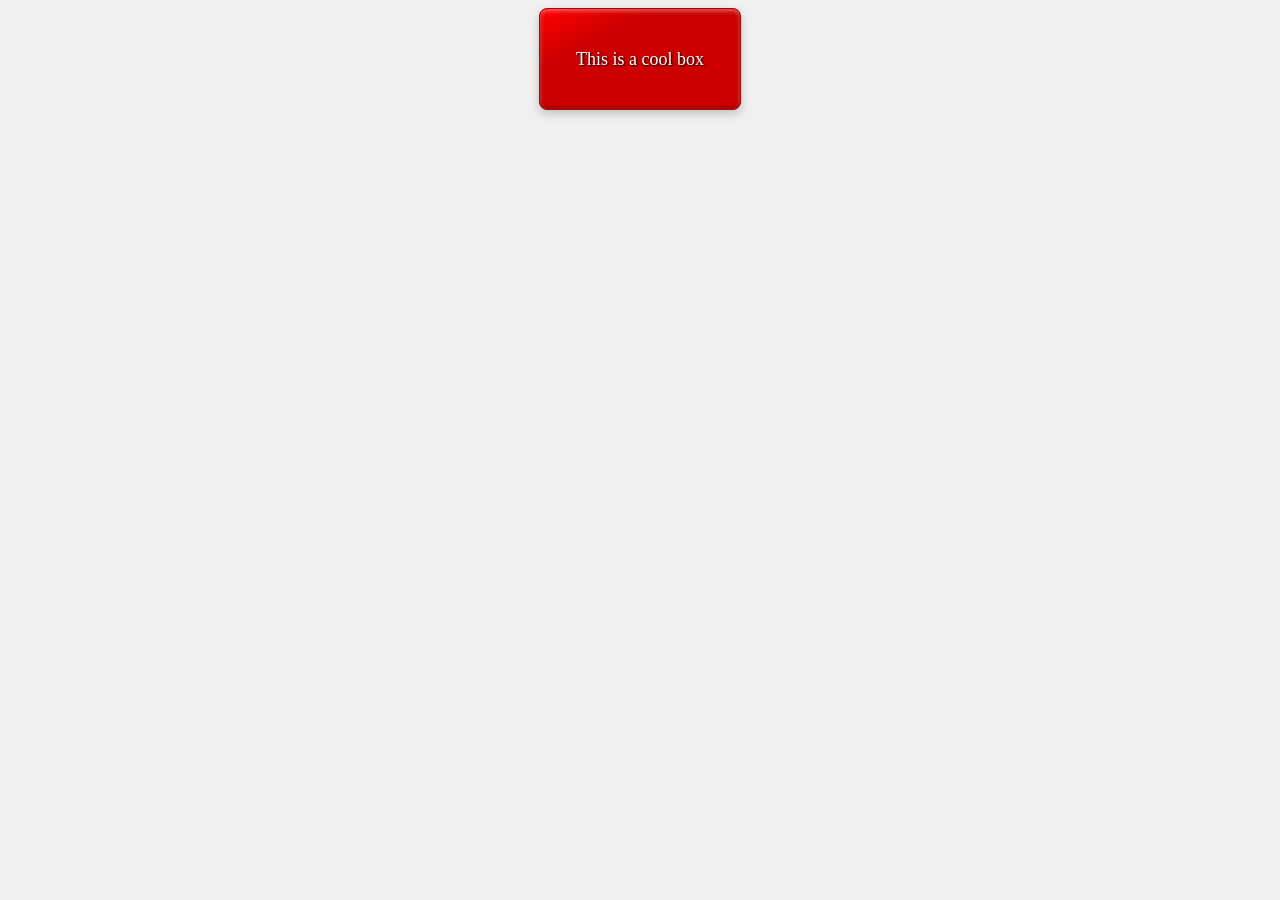
<file: Lab3/part2/index.html>
<!--
Name: Thurkeesh Nagarupan
Filename:biog-download.html
Date: 19 October 2024
Course: INFT1206
Description: Making a cool box
Tel: 123-456-7890
Email: no_reply@example.com
-->
<!DOCTYPE html>
<html lang="en">
<head>
    <meta charset="UTF-8">
    <meta name="viewport" content="width=device-width, initial-scale=1.0">
    <title>Cool Box</title>
    <link rel="stylesheet" href="style.css">
</head>
<body>
    <div class="cool-box">
        This is a cool box
    </div>
</body>
</html>
</file>
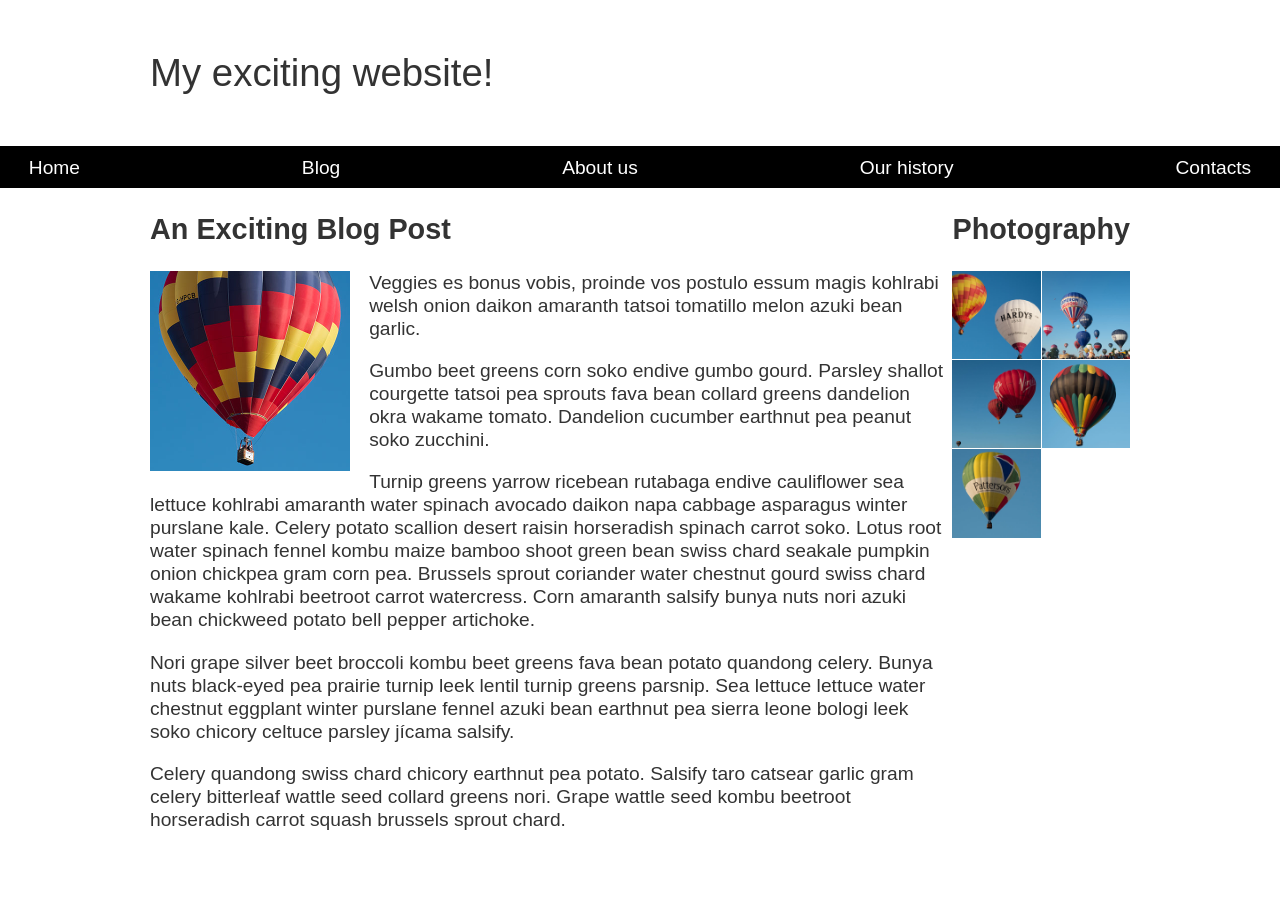
<file: Lab3/part4/index.html>
<!--
Name: Thurkeesh Nagarupan
Filename:biog-download.html
Date: 19 October 2024
Course: INFT1206
Description: Reformatting a balloon website
Tel: 123-456-7890
Email: no_reply@example.com
-->
<!DOCTYPE html>
<html lang="en-US">
  <head>
    <meta charset="utf-8">
    <meta name="viewport" content="width=device-width, initial-scale=1">
    <title>Layout Task</title>
    <link href="styles.css" rel="stylesheet" type="text/css">
  </head>

<body>

  <div class="logo">
    My exciting website!
  </div>

  <nav>
    <ul>
      <li>
        <a href="">Home</a>
      </li>
      <li>
        <a href="">Blog</a>
      </li>
      <li>
        <a href="">About us</a>
      </li>
      <li>
        <a href="">Our history</a>
      </li>
      <li>
        <a href="">Contacts</a>
      </li>
    </ul>
  </nav>

  <main class="grid">
    <article>
      <h1>
        An Exciting Blog Post
      </h1>
      <img src="images/balloon-sq6.jpg" alt="placeholder" class="feature">
      <p>Veggies es bonus vobis, proinde vos postulo essum magis kohlrabi welsh onion daikon amaranth tatsoi tomatillo melon
        azuki bean garlic.</p>

      <p>Gumbo beet greens corn soko endive gumbo gourd. Parsley shallot courgette tatsoi pea sprouts fava bean collard greens
        dandelion okra wakame tomato. Dandelion cucumber earthnut pea peanut soko zucchini.</p>

      <p>Turnip greens yarrow ricebean rutabaga endive cauliflower sea lettuce kohlrabi amaranth water spinach avocado daikon
        napa cabbage asparagus winter purslane kale. Celery potato scallion desert raisin horseradish spinach carrot soko.
        Lotus root water spinach fennel kombu maize bamboo shoot green bean swiss chard seakale pumpkin onion chickpea gram
        corn pea. Brussels sprout coriander water chestnut gourd swiss chard wakame kohlrabi beetroot carrot watercress.
        Corn amaranth salsify bunya nuts nori azuki bean chickweed potato bell pepper artichoke.</p>

      <p>Nori grape silver beet broccoli kombu beet greens fava bean potato quandong celery. Bunya nuts black-eyed pea prairie
        turnip leek lentil turnip greens parsnip. Sea lettuce lettuce water chestnut eggplant winter purslane fennel azuki
        bean earthnut pea sierra leone bologi leek soko chicory celtuce parsley jícama salsify.</p>

      <p>Celery quandong swiss chard chicory earthnut pea potato. Salsify taro catsear garlic gram celery bitterleaf wattle
        seed collard greens nori. Grape wattle seed kombu beetroot horseradish carrot squash brussels sprout chard.</p>

    </article>

    <aside>
      <h2>
        Photography
      </h2>
      <ul class="photos">
        <li>
          <img src="images/balloon-sq1.jpg" alt="placeholder">
        </li>
        <li>
          <img src="images/balloon-sq2.jpg" alt="placeholder">
        </li>
        <li>
          <img src="images/balloon-sq3.jpg" alt="placeholder">
        </li>
        <li>
          <img src="images/balloon-sq4.jpg" alt="placeholder">
        </li>
        <li>
          <img src="images/balloon-sq5.jpg" alt="placeholder">
        </li>
      </ul>

    </aside>
  </main>

</body>

</html>
</file>
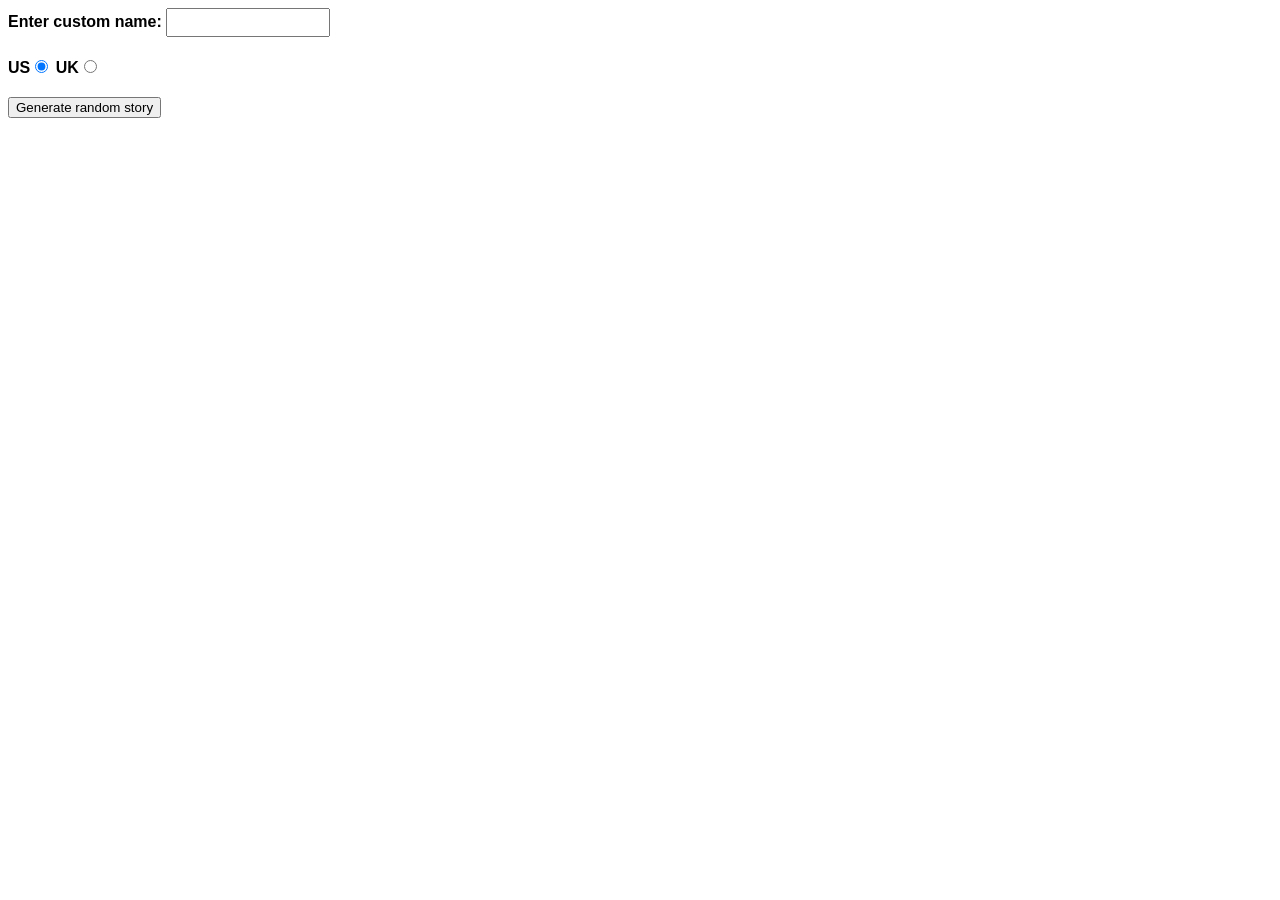
<file: Lab4/part1/index.html>
<!--

         Name: Thurkeesh Nagarupan

         File: filename.html

         Date: December 1st 2024

         This is basically a silly story generator that generates silly stories

-->
<!DOCTYPE html>
<html lang="en-US">
  <head>
    <meta charset="utf-8" />
    <meta name="viewport" content="width=device-width" />

    <title>Silly story generator</title>

    <style>
      body {
        font-family: helvetica, sans-serif;
        width: 350px;
      }

      label {
        font-weight: bold;
      }

      div {
        padding-bottom: 20px;
      }

      input[type="text"] {
        padding: 5px;
        width: 150px;
      }

      p {
        background: #ffc125;
        color: #5e2612;
        padding: 10px;
        visibility: hidden;
      }
    </style>
  </head>

  <body>
    <div>
      <label for="customname">Enter custom name:</label>
      <input id="customname" type="text" placeholder="" />
    </div>
    <div>
      <label for="us">US</label
      ><input id="us" type="radio" name="ukus" value="us" checked />
      <label for="uk">UK</label
      ><input id="uk" type="radio" name="ukus" value="uk" />
    </div>
    <div>
      <button class="randomize">Generate random story</button>
    </div>
    <!-- Thanks a lot to Willy Aguirre for his help with the code for this assessment -->
    <p class="story"></p>
    <script src="main.js"></script>
  </body>
</html>
</file>
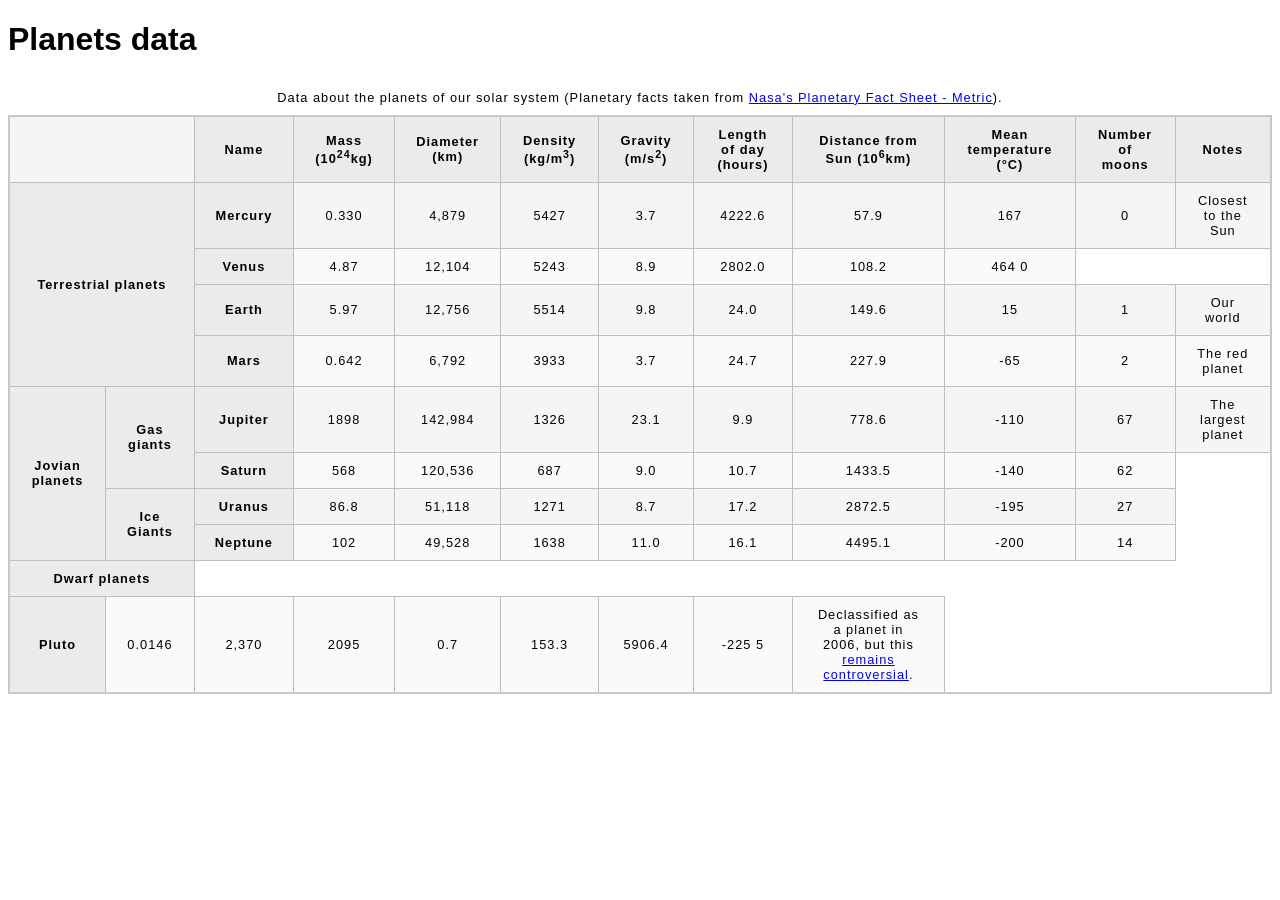
<file: lab2/part2/blank-template.html>
<!--
Name: Thurkeesh Nagarupan
Filename:index.html
Date: 4th October 2024
Course: INFT1206
Description: Planets Data
Tel: 123-456-7890
Email: no_reply@example.com
-->
<!DOCTYPE html>
<html lang="en-US">
  <head>
    <meta charset="utf-8">
    <meta name="viewport" content="width=device-width">
    <title>Planets data</title>
    <link href="minimal-table.css" rel="stylesheet" type="text/css">
  </head>
  <body>
    <h1>Planets data</h1>

    <table>
    <colgroup>
      <col span="2">
      <col style="border: 3px solid ◼️black;">
    </colgroup>
      <caption>Data about the planets of our solar system (Planetary facts taken 
        from <a href="http://nssdc.gsfc.nasa.gov/planetary/factsheet/">Nasa's 
          Planetary Fact Sheet - Metric</a>).</caption>
      <thead>
        <tr>
            <td colspan="2"></td>
            <th>Name</th>
            <th>Mass (10<sup>24</sup>kg)</th>
            <th>Diameter (km)</th>
            <th>Density (kg/m<sup>3</sup>)</th>
            <th>Gravity (m/s<sup>2</sup>)</th>
            <th>Length of day (hours)</th>
            <th>Distance from Sun (10<sup>6</sup>km)</th>
            <th>Mean temperature (°C)</th>
            <th>Number of moons</th>
            <th>Notes</th>
            
        </tr>
      </thead>
       <tbody>
         <tr>
           <th colspan="2" rowspan="4">Terrestrial planets</th>
           <th>Mercury</th>
           <td>0.330</td>
          <td>4,879</td>
          <td>5427</td>
          <td>3.7</td>
           <td>4222.6</td>
           <td>57.9</td>
           <td>167</td>
           <td>0</td>
           <td>Closest to the Sun</td>
         </tr>
         <tr>
            <th>Venus</th>
          <td>4.87</td>
           <td>12,104</td>
           <td>5243</td>
           <td>8.9</td>
           <td>2802.0</td> 
           <td>108.2</td> 
           <td>464 0</td>
        </tr>
        <tr>
            <th>Earth</th>
          <td>5.97</td>
         <td>12,756</td> 
          <td>5514</td>
          <td>9.8</td>
          <td>24.0</td>
          <td>149.6</td> 
          <td>15</td>
          <td>1</td>
          <td>Our world</td>
        </tr>
        <tr>
            <th>Mars</th>
          <td>0.642</td> 
          <td>6,792</td> 
          <td>3933</td>
          <td>3.7</td>
          <td>24.7</td>
          <td>227.9</td> 
          <td>-65</td>
          <td>2</td>
          <td>The red planet</td>
        </tr>
      <tr>
          <th rowspan="4">Jovian planets</th>
          <th rowspan="2">Gas giants</th>
          <th>Jupiter</th>
        <td>1898</td>
        <td>142,984</td>
        <td>1326</td>
        <td>23.1</td>
        <td>9.9</td>
        <td>778.6</td> 
        <td>-110</td>
        <td>67</td>
        <td>The largest planet</td>
      </tr>
      <tr>
        <th>Saturn</th>
        <td>568</td>
        <td>120,536</td>
        <td>687</td>
        <td>9.0</td>
        <td>10.7</td>
        <td>1433.5</td>
        <td>-140</td>
        <td>62</td>

      </tr>
      <tr>
          <th rowspan="2">Ice Giants</th>
          <th>Uranus</th>
        <td>86.8</td>
        <td>51,118</td>
        <td>1271</td>
        <td>8.7</td>
        <td>17.2</td>
        <td>2872.5</td>
        <td>-195</td>
        <td>27</td>
      </tr>
      <tr>
          <th>Neptune</th>
        <td>102</td>
        <td>49,528</td>
        <td>1638</td>
        <td>11.0</td>
        <td>16.1</td>
        <td>4495.1</td>
        <td>-200</td>
         <td>14</td>
      </tr>
      <tr>
        <th colspan="2">Dwarf planets</th>
      </tr>
      <tr>
        <th>Pluto</th>
        <td>0.0146</td>
        <td>2,370</td> 
        <td>2095</td>
        <td>0.7</td>
        <td>153.3</td> 
        <td>5906.4</td>
        <td>-225 5</td>
        <td>Declassified as a planet in 2006, but this <a 
        href="http://www.usatoday.com/story/tech/2014/10/02/pluto-planet-solar-system/16578959/">remains controversial</a>.</td>
          
      </tr>
        </tbody>
    </table>


  </body>
</html>
</file>
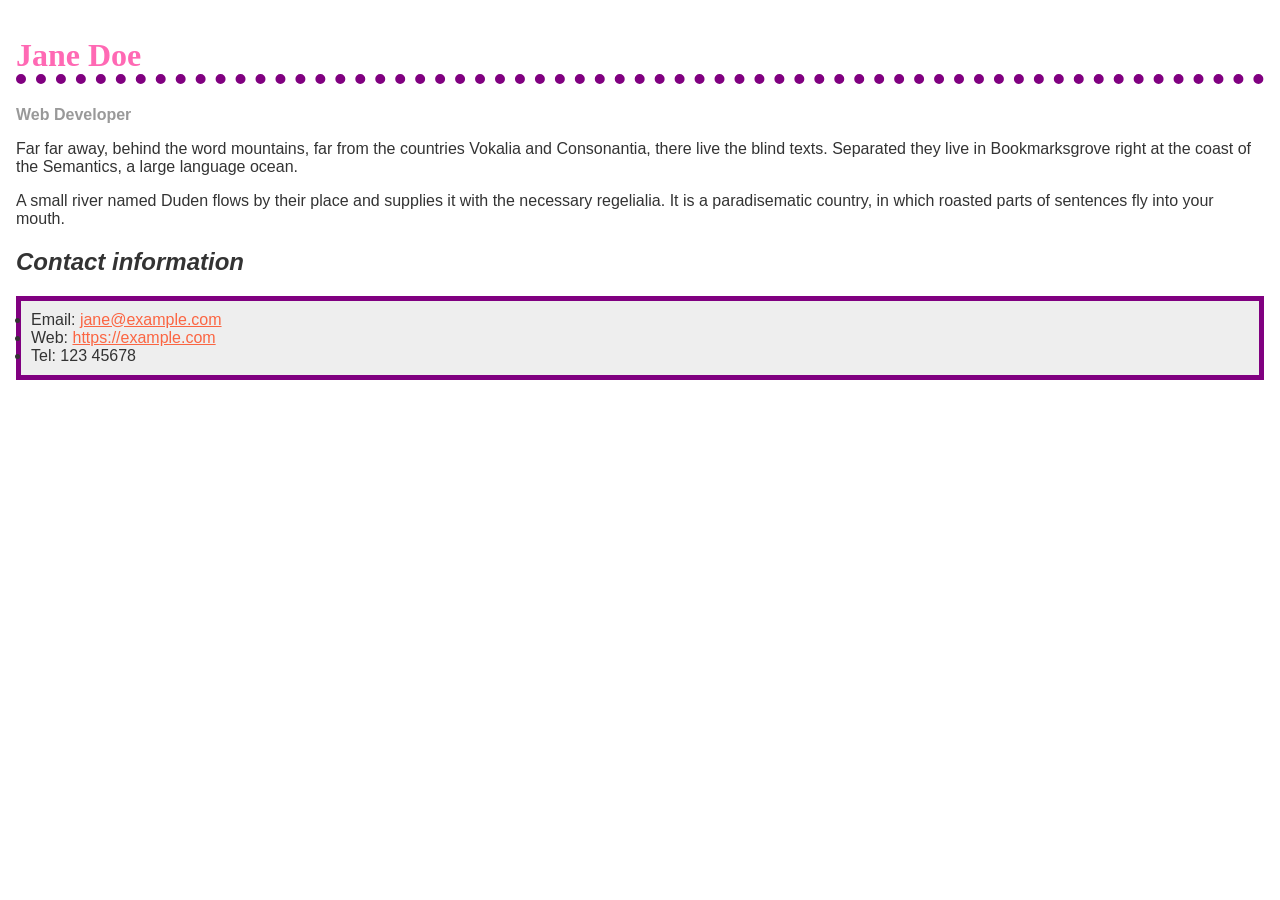
<file: Lab3/part1/biog-download.html>
<!--
Name: Thurkeesh Nagarupan
Filename:biog-download.html
Date: 18 October 2024
Course: INFT1206
Description: Styling a biography page
Tel: 123-456-7890
Email: no_reply@example.com
-->
<!doctype html>
<html lang="en">
  <head>
    <meta charset="utf-8" />
    <meta name="viewport" content="width=device-width" />
    <title>Formatting a biography</title>
    <style>
      body {
        background-color: #fff;
        color: #333;
        font-family: Arial, Helvetica, sans-serif;
        padding: 1em;
        margin: 0;
      }

      h1 {
        color: hotpink;
        font-size: 2em;
        font-family: Georgia, "Times New Roman", Times, serif;
        border-bottom: 10px dotted purple;
      }

      h2 {
        font-size: 1.5em;
        font-style: italic;
      }

      .job-title {
        color: #999999;
        font-weight: bold;
      }

      ul {
          background-color: #eeeeee;
          border: 5px solid purple;
          padding: 10px;

        a:link,
        a:visited {
        color: #fb6542;
      }

        a:hover {
        color: green;
        text-decoration: none;
      }
    </style>
  </head>

  <body>
    <h1>Jane Doe</h1>
    <div class="job-title">Web Developer</div>
    <p>
      Far far away, behind the word mountains, far from the countries Vokalia
      and Consonantia, there live the blind texts. Separated they live in
      Bookmarksgrove right at the coast of the Semantics, a large language
      ocean.
    </p>

    <p>
      A small river named Duden flows by their place and supplies it with the
      necessary regelialia. It is a paradisematic country, in which roasted
      parts of sentences fly into your mouth.
    </p>

    <h2>Contact information</h2>
    <ul>
      <li>
        Email:
        <a href="mailto:jane@example.com">jane@example.com</a>
      </li>
      <li>
        Web:
        <a href="https://example.com">https://example.com</a>
      </li>
      <li>Tel: 123 45678</li>
    </ul>
  </body>
</html>
</file>
<file: assessment-files (1)/assessment-files/style.css>
/* || General setup */

html, body {
  margin: 0;
  padding: 0;
}

html {
  font-size: 10px;
  background-color: #dde;
}

body {
  width: 80%;
  min-width: 1024px;
  margin: 0 auto;
}

/* || typography */

font[size="7"], font[size="6"], font[size="5"] {
  font-family: 'Sonsie One', cursive;
  color: #2a2a2a;
}

p, input, li, table, label {
  font-family: 'Open Sans Condensed', sans-serif;
  color: #2a2a2a;
}

font[size="7"] {
  font-size: 4rem;
  text-align: center;
  color: white;
  text-shadow: 2px 2px 10px black;
}

font[size="6"] {
  font-size: 3rem;
  text-align: center;
}

font[size="5"] {
  font-size: 2.2rem;
}

p, li, table {
  font-size: 1.6rem;
  line-height: 1.5;
}

/* || header layout */

div[class="nav"], article, footer, .secondary {
  background-color: green;
}

article, footer, .secondary {
  padding: 10px 30px;
}

article {
  margin-right: 10px;
}

div[class="nav"] {
  height: 50px;
  background-color: ff80ff;
  display: flex;
  padding: 1% 0;
  margin-bottom: 10px;
}

div[class="nav"] ul {
  padding: 0;
  list-style-type: none;
  flex: 2;
  display: flex;
}

div[class="nav"] li {
  display: inline;
  text-align: center;
  flex: 1;
}

div[class="nav"] a {
  display: inline-block;
  font-size: 2rem;
  text-transform: uppercase;
  text-decoration: none;
  color: black;
}

div[class="nav"] .search {
  flex: 1;
  display: flex;
  align-items: center;
  height: 100%;
  padding: 0 2em;
}

.search input {
  font-size: 1.6rem;
  height: 32px;
}

.search input[type="search"] {
  flex: 3;
}

.search input[type="submit"] {
  flex: 1;
  margin-left: 1rem;
  background: #333;
  border: 0;
  color: white;
}

/* || main layout */

main {
  display: flex;
}

article {
  flex: 5;
}

.secondary {
  flex: 2;
}

footer {
  margin-top: 10px;
}

/* Table styling */

table {
  width: 100%;
  background-color: #dde;
  border-collapse: collapse;
}

th, td {
  padding: 10px;
}

td {
  text-align: center;
}

th[scope="col"] {
  border-bottom: 1px solid black;
}

tbody tr:nth-child(odd) {
  background-color: #def;
}

/* styling content images and audio */

img, audio {
  display: block;
  margin: 0 auto;
}

audio {
  width: 500px;
}

/* Comments styling */

.comments {
  background-color: #def;
  padding: 10px;
}

.show-hide {
  cursor: pointer;
}

.comments font[size="6"] {
  font-size: 2rem;
}

.comments font[size="6"]:nth-of-type(2) {
  margin-bottom: 0;
}

.comment-form {
  margin-bottom: 3rem;
}

.comment-form .flex-pair {
  display: flex;
  padding: 0 3rem 1rem;
}

.comment-form label {
  align-self: center;
  flex: 2;
  text-align: right;
}

.comment-form input {
  margin-left: 1rem;
  flex: 6;
}

.show-hide {
  text-align: center;
  width: 150px;
}

.comment-form input, .comment-form label, .show-hide {
  font-size: 1.6rem;
  line-height: 32px;
}

.comment-form input[type="submit"], .show-hide {
  background: #333;
  border: 0;
  color: white;
}

.comment-form input[type="submit"] {
  width: 30%;
  display: block;
  margin: 0 auto;
}

.comment-container {
  margin-top: 0;
}

.comment-container li {
  list-style-type: none;
  display: flex;
}

.comment-container li p:nth-child(1) {
  flex: 1;
  font-weight: bold;
}

.comment-container li p:nth-child(2) {
  flex: 5;
}
</file>
<file: assignment5-files/assessment-files/style.css>
/* General Styling */
body {
  font-family: Arial, sans-serif;
  margin: 0;
  padding: 0;
  background-color: #f3f3f3;
  color: #333;
}

header {
  background: #e0e4ff;
  text-align: center;
  padding: 20px 0;
  font-size: 2.5rem;
  font-family: 'Pacifico', cursive; /* Decorative font */
  font-weight: bold;
  color: #fff;
  text-shadow: 2px 2px 4px #aaa; /* Embossed effect */
}

/* Navigation Bar */
nav {
  display: flex;
  justify-content: space-between;
  background-color: #4b4ba7;
  padding: 10px 20px;
  color: white;
}

nav ul {
  list-style: none;
  margin: 0;
  padding: 0;
  display: flex;
}

nav ul li {
  margin: 0 15px;
}

nav ul li a {
  text-decoration: none;
  color: white;
  font-weight: bold;
}

.search {
  display: flex;
}

.search input[type="search"] {
  padding: 5px;
  font-size: 1rem;
}

.search button {
  padding: 5px 10px;
  background-color: white;
  color: #4b4ba7;
  border: none;
  font-weight: bold;
  cursor: pointer;
}

/* Main Content Layout */
main {
  display: flex;
  margin: 20px;
}

article {
  flex: 3;
  background: #fff;
  padding: 20px;
  box-shadow: 0px 4px 6px rgba(0, 0, 0, 0.1);
  border-radius: 5px;
}

article h1 {
  font-family: 'Arial Black', sans-serif;
  font-size: 1.8rem;
  color: #333;
}

article p {
  line-height: 1.6;
  margin: 10px 0;
}

aside {
  flex: 1;
  background: #fff;
  padding: 20px;
  margin-left: 20px;
  box-shadow: 0px 4px 6px rgba(0, 0, 0, 0.1);
  border-radius: 5px;
}

aside h3 {
  font-family: 'Arial Black', sans-serif;
  font-size: 1.3rem;
  color: #333;
  margin-top: 0;
}

aside ul {
  list-style-type: none;
  padding: 0;
}

aside ul li {
  margin-bottom: 10px;
}

aside ul li a {
  text-decoration: none;
  color: #4b4ba7;
  font-weight: bold;
}

aside ul li a:hover {
  text-decoration: underline;
}

/* Footer */
footer {
  text-align: center;
  padding: 15px 0;
  background: #4b4ba7;
  color: white;
  margin-top: 20px;
}
</file>
<file: gallery-start/gallery-start/style.css>
h1 {
  font-family: helvetica, arial, sans-serif;
  text-align: center;
}

body {
  width: 640px;
  margin: 0 auto;
}

.full-img {
  position: relative;
  display: block;
  width: 640px;
  height: 480px;
}

.overlay {
  position: absolute;
  top: 0;
  left: 0;
  width: 640px;
  height: 480px;
  background-color: rgba(0,0,0,0);
}

button {
  border: 0;
  background: rgba(150,150,150,0.6);
  text-shadow: 1px 1px 1px white;
  border: 1px solid #999;
  position: absolute;
  cursor: pointer;
  top: 2px;
  left: 2px;
}

.thumb-bar img {
  display: block;
  width: 20%;
  float: left;
  cursor: pointer;
}
</file>
<file: Lab3/part2/style.css>
index.html {
    font-family: sans-serif;
    font-size: 16px; /* Set base font size */
}

/* Your CSS below here */
body {
    background-color: #f0f0f0; /* Base color for the design */
}

div {
    width: 200px; /* Reasonable width for a large box */
    height: 100px; /* Reasonable height for a large box */
    margin: 0 auto; /* Centers the box horizontally */
    display: flex; /* Use flexbox to center text vertically and horizontally */
    justify-content: center; /* Centers text horizontally */
    align-items: center; /* Centers text vertically */
    font-size: 1.125rem; /* Slight increase in font size, 18px = 1.125rem */
    
    background-color: rgb(212, 7, 7); /* Set box background color to red */
    color: #ffffff; /* Contrasting color for the text */
    text-shadow: 1px 1px 2px black; /* Black text shadow */
    
    border-radius: 8px; /* Subtle border radius */
    border: 1px solid #b30000; /* Slightly darker shade for border */

    /* Linear gradient background */
    background: linear-gradient(to bottom right, rgba(0, 0, 0, 0) 0%, rgba(0, 0, 0, 0.2) 30%, rgba(0, 0, 0, 0.2) 100%), red;

    /* Box shadows */
    box-shadow: 0px 4px 10px rgba(0, 0, 0, 0.2), /* Standard box shadow for raised effect */
                inset 0px 2px 4px rgba(255, 255, 255, 0.4), /* Inset white shadow */
                inset 0px -2px 4px rgba(0, 0, 0, 0.3); /* Inset black shadow */
    
 
}
</file>
<file: Lab3/part4/styles.css>
body {
    background-color: #fff;
    color: #333;
    margin: 0;
    font: 1.2em / 1.2 Arial, Helvetica, sans-serif;
  }

  img {
      max-width: 100%;
      display: block;
  }
  
  .logo {
    font-size: 200%;
    padding: 50px 20px;
    margin: 0 auto;
    max-width: 980px;
  }
  
  .grid {
    margin: 0 auto;
    padding: 0 20px;
    max-width: 980px;
    display: flex;
  }
  
  nav {
    background-color: #000;
    padding: .5em;
    position: sticky;
    top: 0;
  }
  
  nav ul {
    margin: 0;
    padding: 0;
    list-style: none;
    display: flex;
    justify-content: space-between;
  }
  
  nav a {
    color: #fff;
    text-decoration: none;
    padding: .5em 1em;
  }
  
  .photos {
    list-style: none;
    margin: 0;
    padding: 0;
    display: grid;
    grid-template-columns: 1fr 1fr;
    gap: 1px;
  }

  .feature {
      width: 200px;
      float: left;
      margin-right: 1em;
  }
@media screen and (max-width: 600px){
nav {
    position: static;
    nav ul{
        flex-direction: column;
}
nav ul li {
    padding: 5em;
    text-align: center;
    }
.grid { 
    flex-direction: column-reverse;
    }
photos {
    grid-template-columns: repeat(auto-fill);
    minimax(50px, 1fr));
    gap: 10px;
}
.feature {
    float: none;
    margin: 0 auto;
    width: 100%;
}
article {
    padding-top: 1em;
    }
}
</file>
<file: lab2/part2/minimal-table.css>
html {
  font-family: sans-serif;
}

table {
  border-collapse: collapse;
  border: 2px solid rgb(200,200,200);
  letter-spacing: 1px;
  font-size: 0.8rem;
}

td, th {
  border: 1px solid rgb(190,190,190);
  padding: 10px 20px;
}

th {
  background-color: rgb(235,235,235);
}

td {
  text-align: center;
}

tr:nth-child(even) td {
  background-color: rgb(250,250,250);
}

tr:nth-child(odd) td {
  background-color: rgb(245,245,245);
}

caption {
  padding: 10px;
}
</file>
